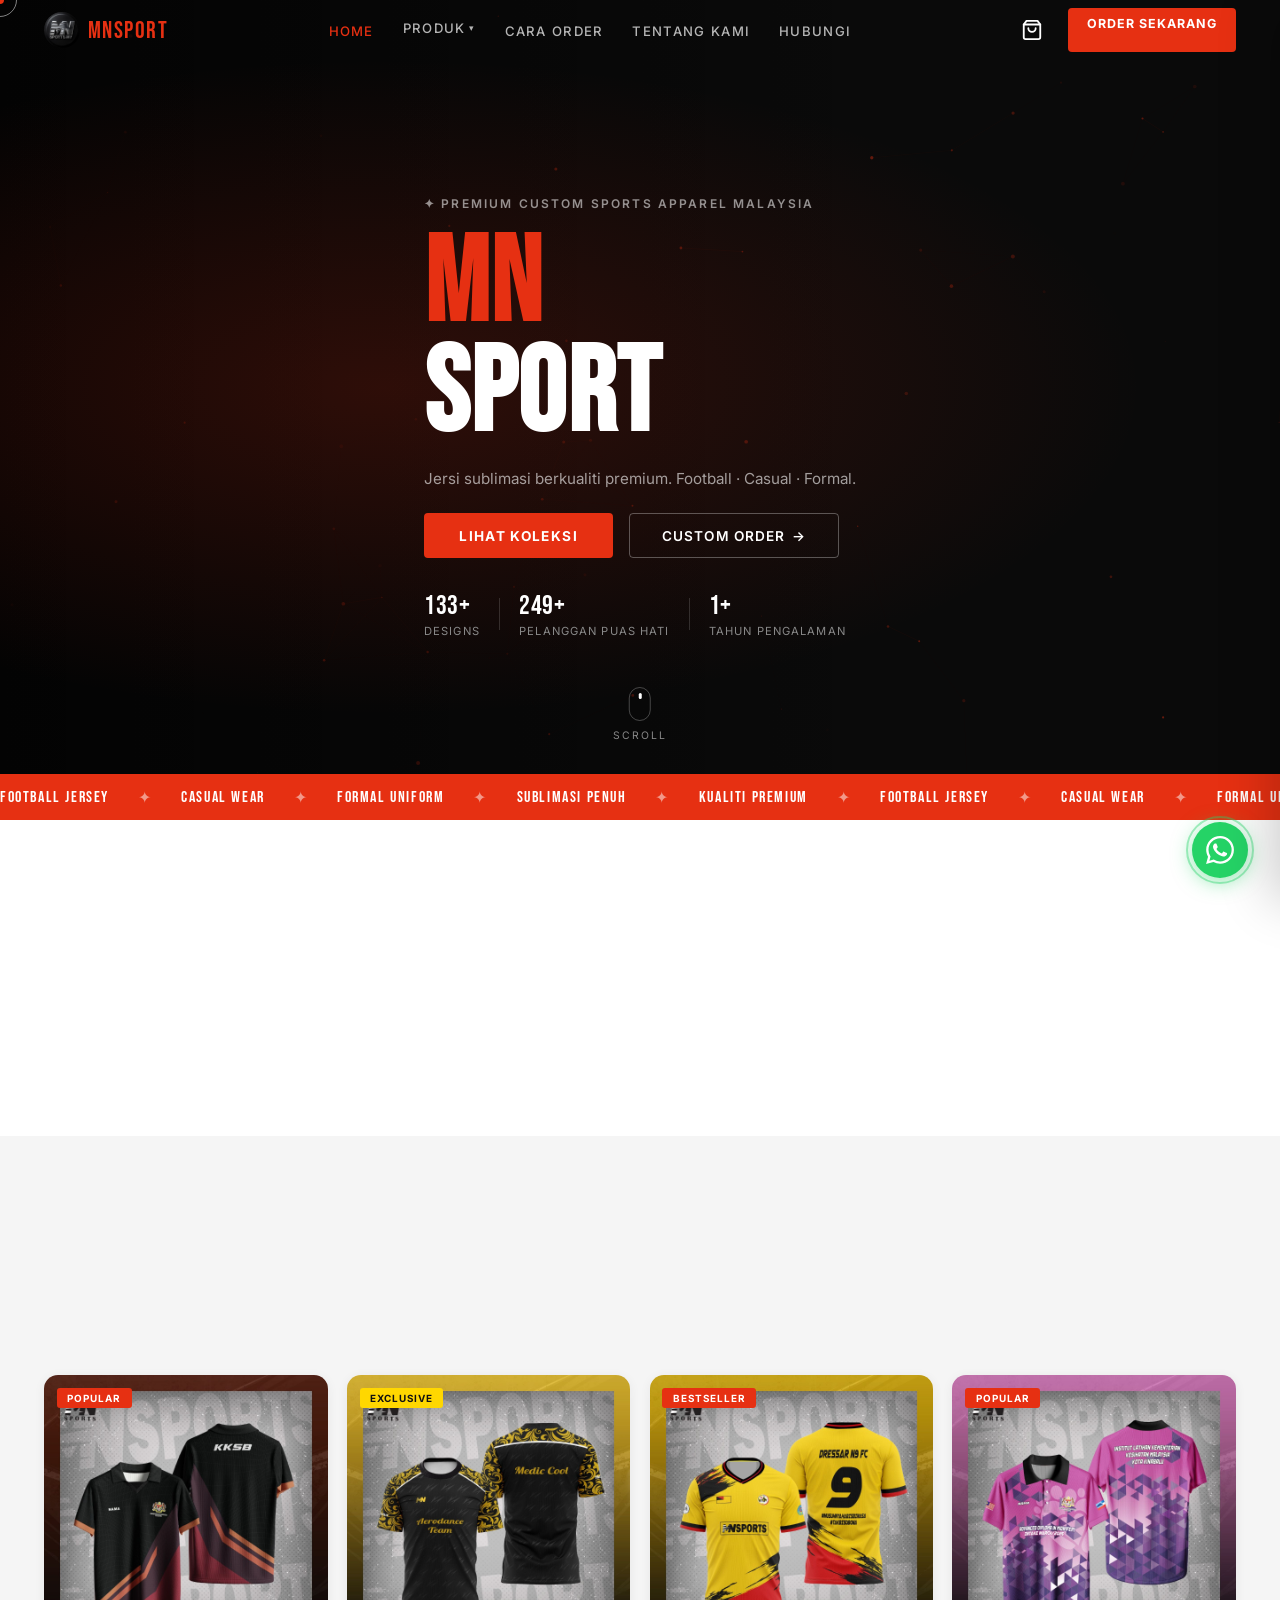
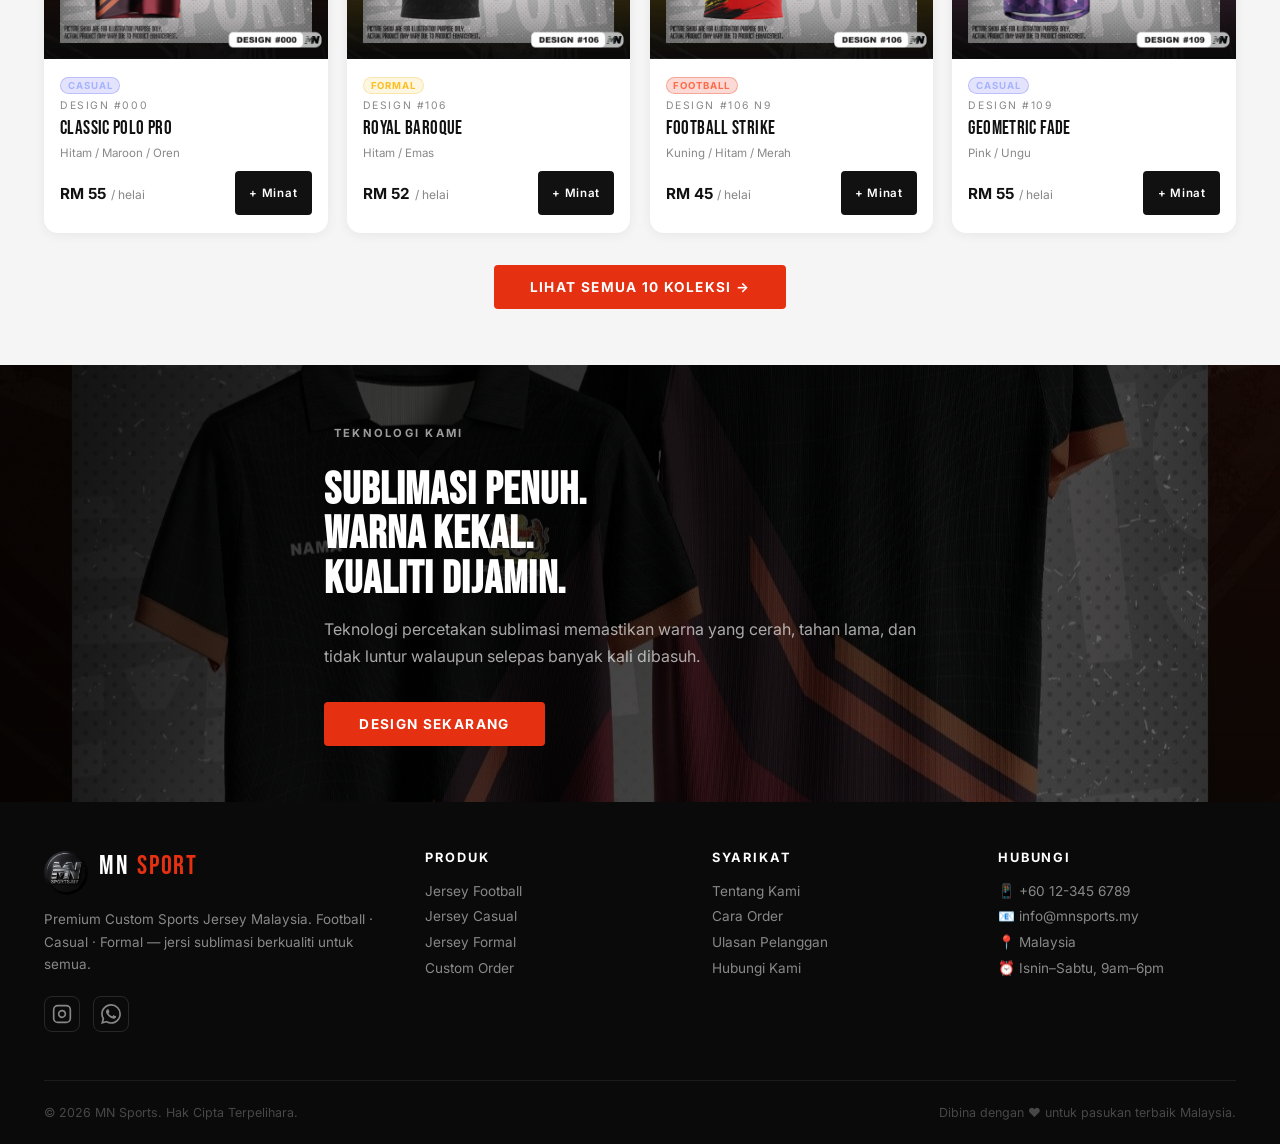
<file: index.html>
<!DOCTYPE html>
<html lang="ms">
<head>
<meta charset="UTF-8">
<meta name="viewport" content="width=device-width, initial-scale=1.0">
<meta name="description" content="MN Sports — Premium Custom Sports Jersey Malaysia. Jersi sublimasi berkualiti untuk Football, Casual & Formal.">
<title>MN Sports — Premium Custom Jersey Malaysia</title>
<link rel="preconnect" href="https://fonts.googleapis.com">
<link rel="preconnect" href="https://fonts.gstatic.com" crossorigin>
<link href="https://fonts.googleapis.com/css2?family=Bebas+Neue&family=Inter:wght@300;400;500;600;700;900&display=swap" rel="stylesheet">
<link rel="icon" href="logo/logo.jpg" type="image/jpeg">
<style>
/* ═══════════════════════════════════════════════════
   MN SPORTS — PREMIUM CUSTOM JERSEY WEBSITE
   Nike-inspired dark theme with full animations
═══════════════════════════════════════════════════ */

/* ── VARIABLES ── */
:root {
  --black:    #0a0a0a;
  --dark:     #111111;
  --dark2:    #191919;
  --dark3:    #242424;
  --gray:     #888;
  --gray-lt:  #bbb;
  --white:    #ffffff;
  --off:      #f5f5f5;
  --red:      #e63012;
  --red-dk:   #c02810;
  --red-glow: rgba(230,48,18,0.25);
  --wa:       #25d366;
  --gold:     #ffd700;

  --fh: 'Bebas Neue', cursive;
  --fb: 'Inter', sans-serif;

  --nav-h: 60px;
  --max:   1240px;
  --r:     14px;
  --ease:  cubic-bezier(0.16,1,0.3,1);
  --ease2: cubic-bezier(0.87,0,0.13,1);
}

/* ── RESET ── */
*, *::before, *::after { margin:0; padding:0; box-sizing:border-box; }
html { scroll-behavior:smooth; font-size:16px; }
body {
  font-family: var(--fb);
  background: var(--white);
  color: var(--dark);
  overflow-x: hidden;
  -webkit-font-smoothing: antialiased;
}
body.is-loading { overflow:hidden; }
body.menu-open  { overflow:hidden; }
img { max-width:100%; display:block; object-fit:cover; }
a   { text-decoration:none; color:inherit; }
ul  { list-style:none; }
button { cursor:pointer; border:none; background:none; font-family:var(--fb); }
input, select, textarea { font-family:var(--fb); }
*:focus-visible { outline:2px solid var(--red); outline-offset:3px; }
[hidden] { display:none!important; }

/* ── PRELOADER ── */
#preloader {
  position: fixed; inset:0; z-index:9999;
  background: var(--black);
  display: flex; align-items:center; justify-content:center;
  transition: opacity 0.6s var(--ease), visibility 0.6s;
}
#preloader.done { opacity:0; visibility:hidden; }
.pl-wrap { text-align:center; width:260px; }
.pl-logo-img { width:80px; height:80px; border-radius:50%; margin:0 auto 1rem; animation:plPulse 1.4s ease-in-out infinite; }
.pl-logo {
  font-family: var(--fh);
  font-size: 3rem;
  letter-spacing: 0.05em;
  color: var(--white);
  margin-bottom: 28px;
  animation: plPulse 1.4s ease-in-out infinite;
}
.pl-logo span { color:var(--red); }
@keyframes plPulse {
  0%,100% { opacity:1; }
  50%      { opacity:0.5; }
}
.pl-track {
  height:3px; background:var(--dark3); border-radius:999px;
  overflow:hidden; margin-bottom:12px;
}
.pl-fill {
  height:100%; background:var(--red); width:0%;
  border-radius:999px;
  transition: width 0.12s linear;
}
.pl-pct { font-size:.8rem; color:var(--gray); letter-spacing:.15em; }

/* ── CUSTOM CURSOR (desktop only) ── */
@media (hover:hover) {
  #cDot, #cRing {
    position: fixed; border-radius:50%; pointer-events:none;
    z-index: 9000; transition: opacity 0.3s;
  }
  #cDot {
    width:8px; height:8px; background:var(--red);
    top:0; left:0; transform:translate(-50%,-50%);
  }
  #cRing {
    width:34px; height:34px;
    border:1.5px solid rgba(255,255,255,0.5);
    top:0; left:0; transform:translate(-50%,-50%);
    transition: width .25s var(--ease), height .25s var(--ease), border-color .25s;
  }
  #cRing.hovered { width:50px; height:50px; border-color:var(--red); }
}

/* ── NAVBAR ── */
#navbar {
  position: fixed; top:0; left:0; right:0;
  z-index: 1000; height: var(--nav-h);
  transition: background .4s, box-shadow .4s;
}
#navbar.scrolled {
  background: rgba(10,10,10,0.92);
  backdrop-filter: blur(12px);
  box-shadow: 0 1px 0 rgba(255,255,255,0.05);
}
.nav-inner {
  max-width: var(--max); margin:0 auto;
  padding:0 1.5rem; height:100%;
  display:flex; align-items:center; gap:2rem;
}
.nav-logo {
  font-family: var(--fh); font-size:1.6rem;
  letter-spacing:.06em; color:var(--white);
  flex-shrink:0; white-space:nowrap;
}
.nav-logo { display:flex; align-items:center; gap:.5rem; }
.nav-logo span { color:var(--red); }
.logo-img { width:36px; height:36px; border-radius:50%; object-fit:cover; flex-shrink:0; }
.logo-txt { font-family:var(--fh); font-size:1.5rem; letter-spacing:.06em; color:var(--white); }
.logo-txt span { color:var(--red); }
.footer-logo-wrap { display:flex; align-items:center; gap:.7rem; margin-bottom:.8rem; }
.footer-logo-wrap .logo-img { width:44px; height:44px; }
.nav-links {
  display:flex; gap:1.8rem;
  margin:0 auto;
}
.nav-links a {
  font-size:.82rem; font-weight:500; letter-spacing:.1em;
  text-transform:uppercase; color:rgba(255,255,255,0.7);
  position:relative; transition:color .25s;
}
.nav-links a::after {
  content:''; position:absolute; bottom:-4px; left:0; width:0; height:2px;
  background:var(--red); border-radius:2px;
  transition: width .3s var(--ease);
}
.nav-links a:hover       { color:var(--white); }
.nav-links a:hover::after{ width:100%; }
.nav-end { display:flex; align-items:center; gap:1rem; }

/* Cart button */
.cart-btn {
  position:relative; color:var(--white);
  width:40px; height:40px; display:flex; align-items:center; justify-content:center;
  border-radius:50%; transition:background .25s;
}
.cart-btn:hover { background:rgba(255,255,255,0.08); }
.cart-count {
  position:absolute; top:-2px; right:-2px;
  background:var(--red); color:#fff;
  font-size:.6rem; font-weight:700;
  width:16px; height:16px; border-radius:50%;
  display:flex; align-items:center; justify-content:center;
  opacity:0; transform:scale(0);
  transition: opacity .2s, transform .2s;
}
.cart-count.show { opacity:1; transform:scale(1); }

.btn-nav {
  background:var(--red); color:#fff;
  padding:.5rem 1.2rem; border-radius:4px;
  font-size:.78rem; font-weight:700; letter-spacing:.08em; text-transform:uppercase;
  transition: background .25s, transform .2s;
  white-space:nowrap;
}
.btn-nav:hover { background:var(--red-dk); transform:translateY(-1px); }

/* Hamburger */
.burger { display:none; align-items:center; justify-content:center; width:44px; height:44px; padding:8px; }
.burger-svg { display:block; overflow:visible; }
.bl1,.bl2,.bl3 { transform-box:fill-box; transform-origin:center; transition:transform .35s ease,opacity .3s ease; }
body.menu-open .bl1 { transform:translateY(8.5px) rotate(45deg); }
body.menu-open .bl2 { opacity:0; }
body.menu-open .bl3 { transform:translateY(-8.5px) rotate(-45deg); }

/* ── MOBILE MENU ── */
.mob-menu {
  position:fixed; inset:0; z-index:999;
  background:var(--black);
  display:flex; align-items:center; justify-content:center;
  transform:translateX(100%);
  transition:transform .45s var(--ease);
}
.mob-menu.open { transform:translateX(0); }
.mob-menu ul { text-align:center; }
.mob-menu li { margin:.8rem 0; }
.mob-lnk {
  font-family:var(--fh); font-size:2.4rem;
  letter-spacing:.04em; color:var(--white);
  display:block; transition:color .2s;
}
.mob-lnk:hover { color:var(--red); }
.mob-cta {
  color:var(--red); margin-top:1rem;
  border:2px solid var(--red); padding:.3rem 1.5rem; border-radius:4px;
  transition: background .2s, color .2s !important;
}
.mob-cta:hover { background:var(--red); color:#fff !important; }

/* ── HERO ── */
.hero {
  position:relative; height:86vh; min-height:520px;
  background:var(--black); overflow:hidden;
  display:flex; align-items:center;
}
#heroCanvas {
  position:absolute; inset:0; width:100%; height:100%;
  opacity:.6;
}
.hero::after {
  content:'';
  position:absolute; inset:0;
  background: radial-gradient(ellipse at 30% 50%, rgba(230,48,18,.18) 0%, transparent 60%),
              linear-gradient(to right, rgba(0,0,0,.7) 0%, transparent 70%);
}
.hero-content {
  position:relative; z-index:2;
  max-width: var(--max); margin:0 auto; padding:0 1.5rem;
  padding-top: var(--nav-h);
}
.hero-tag {
  font-size:.75rem; font-weight:600; letter-spacing:.18em;
  text-transform:uppercase; color:rgba(255,255,255,0.55);
  margin-bottom:1.2rem;
}
.hero-h1 { display:flex; flex-direction:column; overflow:hidden; }
.hl {
  font-family:var(--fh);
  font-size: clamp(3.8rem, 9.5vw, 7.5rem);
  line-height:.92; letter-spacing:.01em;
  color:var(--white); display:block;
}
.hl.accent { color:var(--red); }
.hero-sub {
  max-width:480px; margin-top:1rem;
  font-size:.95rem; line-height:1.6;
  color:rgba(255,255,255,0.6);
}
.hero-cta { display:flex; gap:1rem; margin-top:1.4rem; flex-wrap:wrap; }

/* Buttons */
.btn-primary {
  display:inline-flex; align-items:center; gap:.5rem;
  background:var(--red); color:#fff;
  padding:.85rem 2.2rem; border-radius:4px;
  font-size:.85rem; font-weight:700; letter-spacing:.1em; text-transform:uppercase;
  position:relative; overflow:hidden;
  transition: transform .2s, box-shadow .3s;
}
.btn-primary::before {
  content:''; position:absolute; top:0; left:-100%; width:100%; height:100%;
  background:linear-gradient(90deg, transparent, rgba(255,255,255,.15), transparent);
  transition:left .5s;
}
.btn-primary:hover { transform:translateY(-2px); box-shadow:0 8px 30px var(--red-glow); }
.btn-primary:hover::before { left:100%; }

.btn-ghost {
  display:inline-flex; align-items:center; gap:.4rem;
  border:1.5px solid rgba(255,255,255,.3); color:var(--white);
  padding:.85rem 2rem; border-radius:4px;
  font-size:.85rem; font-weight:600; letter-spacing:.08em; text-transform:uppercase;
  transition: border-color .25s, background .25s;
}
.btn-ghost:hover { border-color:var(--white); background:rgba(255,255,255,.07); }
.btn-ghost span { transition:transform .25s; }
.btn-ghost:hover span { transform:translateX(4px); }

/* Hero stats */
.hero-stats { display:flex; align-items:center; gap:1.2rem; margin-top:2rem; }
.hs-div { width:1px; height:32px; background:rgba(255,255,255,.15); }
.hs-n {
  font-family:var(--fh); font-size:1.7rem;
  color:var(--white); letter-spacing:.02em;
}
.hs-l { font-size:.7rem; letter-spacing:.1em; text-transform:uppercase; color:var(--gray); margin-top:2px; }

/* Scroll hint */
.hero-scroll {
  position:absolute; bottom:2rem; left:50%; transform:translateX(-50%);
  z-index:2; display:flex; flex-direction:column; align-items:center; gap:.5rem;
}
.hero-scroll span { font-size:.65rem; letter-spacing:.2em; text-transform:uppercase; color:var(--gray); }
.scroll-mouse {
  width:22px; height:34px; border:1.5px solid rgba(255,255,255,.25);
  border-radius:12px; display:flex; justify-content:center; padding-top:5px;
}
.scroll-wheel {
  width:3px; height:6px; background:var(--white); border-radius:2px;
  animation:scrollWheel 1.6s ease-in-out infinite;
}
@keyframes scrollWheel {
  0%   { transform:translateY(0); opacity:1; }
  80%  { transform:translateY(10px); opacity:0; }
  100% { transform:translateY(0); opacity:0; }
}

/* ── MARQUEE ── */
.marquee-band {
  background:var(--red); overflow:hidden;
  padding:.75rem 0; user-select:none;
}
.mq-track {
  display:inline-flex; gap:1.8rem; white-space:nowrap;
  animation: marquee 22s linear infinite;
  font-family:var(--fh); font-size:1rem; letter-spacing:.1em; color:#fff;
}
.mq-track .mx { opacity:.5; }
@keyframes marquee {
  from { transform:translateX(0); }
  to   { transform:translateX(-50%); }
}
.marquee-band:hover .mq-track { animation-play-state:paused; }

/* ── CONTAINERS & SECTIONS ── */
.container { max-width:var(--max); margin:0 auto; padding:0 1.5rem; }
.s-hd { text-align:center; margin-bottom:2rem; }
.s-tag {
  display:inline-block; font-size:.7rem; font-weight:700;
  letter-spacing:.2em; text-transform:uppercase;
  color:var(--red); margin-bottom:.8rem;
  border:1px solid transparent; border-radius:20px; padding:.2em .8em;
}
.s-tag.light { color:rgba(255,255,255,.6); }
.s-title {
  font-family:var(--fh); font-size:clamp(2rem, 4vw, 3.2rem);
  letter-spacing:.02em; color:var(--dark); line-height:1;
  margin-bottom:.6rem;
}
.s-sub { font-size:.9rem; color:var(--gray); max-width:500px; margin:0 auto; line-height:1.65; }

/* ── PRODUCTS SECTION ── */
.s-products { padding:4rem 0 3.5rem; background:var(--off); }

.filter-row {
  display:flex; gap:.7rem; margin-bottom:2rem; flex-wrap:wrap;
}
.f-btn {
  padding:.55rem 1.4rem; border-radius:999px;
  font-size:.78rem; font-weight:600; letter-spacing:.08em; text-transform:uppercase;
  border:1.5px solid #ddd; color:var(--gray);
  transition:all .25s;
}
.f-btn:hover  { border-color:var(--dark); color:var(--dark); }
.f-btn.active { background:var(--dark); color:#fff; border-color:var(--dark); }

.products-grid {
  display:grid;
  grid-template-columns:repeat(auto-fill, minmax(260px, 1fr));
  gap:1.2rem;
}

/* PRODUCT CARD */
.p-card {
  background:#fff; border-radius:var(--r); overflow:hidden;
  box-shadow:0 2px 12px rgba(0,0,0,.06);
  transition: transform .35s var(--ease), box-shadow .35s var(--ease), opacity .3s;
  cursor:pointer; position:relative;
}
.p-card:hover {
  transform:translateY(-8px);
  box-shadow:0 20px 50px rgba(0,0,0,.12);
}
.p-card.hidden { display:none; }
.p-img-wrap {
  position:relative; aspect-ratio:1; overflow:hidden;
  background:var(--dark2);
}
.p-img-wrap img {
  width:100%; height:100%; object-fit:cover;
  transition:transform .5s var(--ease);
}
.p-card:hover .p-img-wrap img { transform:scale(1.07); }
.p-badge {
  position:absolute; top:.8rem; left:.8rem;
  background:var(--red); color:#fff;
  font-size:.62rem; font-weight:700; letter-spacing:.1em; text-transform:uppercase;
  padding:.25rem .65rem; border-radius:3px;
}
.p-badge.gold   { background:var(--gold); color:var(--dark); }
.p-badge.dark   { background:var(--dark); }
.p-quick {
  position:absolute; bottom:0; left:0; right:0;
  background:rgba(10,10,10,.85); backdrop-filter:blur(6px);
  color:#fff; text-align:center; font-size:.78rem; font-weight:600;
  letter-spacing:.1em; text-transform:uppercase;
  padding:.7rem; transform:translateY(100%);
  transition:transform .3s var(--ease);
}
.p-card:hover .p-quick { transform:translateY(0); }
.p-info { padding:.9rem 1rem 1.1rem; }
.p-design { font-size:.65rem; letter-spacing:.15em; text-transform:uppercase; color:var(--gray); margin-bottom:.3rem; }
.p-name   { font-family:var(--fh); font-size:1.2rem; letter-spacing:.02em; margin-bottom:.4rem; }
.p-colors { font-size:.72rem; color:var(--gray); margin-bottom:.7rem; }
.p-foot   { display:flex; align-items:center; justify-content:space-between; }
.p-price  { font-size:.95rem; font-weight:700; }
.p-price span { font-size:.75rem; font-weight:400; color:var(--gray); margin-left:.3rem; }
.p-add {
  background:var(--dark); color:#fff;
  padding:.4rem .9rem; border-radius:4px;
  font-size:.72rem; font-weight:600; letter-spacing:.06em;
  transition:background .25s, transform .2s;
}
.p-add:hover { background:var(--red); transform:scale(1.04); }

/* ── BANNER SECTION ── */
.s-banner {
  position:relative; overflow:hidden;
  min-height:320px; display:flex; align-items:center;
  background: var(--dark) url('baju/000.jpg') center/cover no-repeat;
}
.s-banner::before {
  content:''; position:absolute; inset:0;
  background:linear-gradient(135deg, rgba(0,0,0,.85) 0%, rgba(0,0,0,.55) 100%);
}
.banner-inner {
  position:relative; z-index:1;
  max-width:var(--max); margin:0 auto; padding:3.5rem 1.5rem;
  max-width:680px;
}
.banner-inner h2 {
  font-family:var(--fh); font-size:clamp(1.7rem, 4vw, 2.8rem);
  color:#fff; line-height:1; letter-spacing:.02em; margin:.8rem 0;
}
.banner-inner p { color:rgba(255,255,255,.65); margin-bottom:2rem; line-height:1.7; }

/* ── PROCESS ── */
.s-process { padding:4rem 0; background:var(--dark); }
.s-process .s-title { color:var(--white); }
.s-process .s-sub   { color:var(--gray); }
.s-process .s-tag   { color:rgba(255,255,255,.4); }
.steps-grid {
  display:grid; grid-template-columns:repeat(4,1fr); gap:1rem;
}
.step {
  background:var(--dark2); border-radius:var(--r); padding:1.5rem 1.3rem;
  position:relative; overflow:hidden;
  border:1px solid rgba(255,255,255,.05);
  transition:background .3s, border-color .3s, transform .35s var(--ease);
}
.step:hover { background:var(--dark3); border-color:var(--red); transform:translateY(-6px); }
.step-num {
  font-family:var(--fh); font-size:3.2rem; line-height:1;
  color:rgba(255,255,255,.05); position:absolute; top:.5rem; right:.8rem;
}
.step-icon {
  width:40px; height:40px; color:var(--red); margin-bottom:.9rem;
}
.step-icon svg { width:100%; height:100%; }
.step h3 { font-size:1.05rem; font-weight:700; color:#fff; margin-bottom:.4rem; }
.step p  { font-size:.85rem; color:var(--gray); line-height:1.65; }

/* ── CUSTOM ORDER ── */
.s-order { padding:4rem 0; background:var(--white); }
.order-grid { display:grid; grid-template-columns:1fr 1.4fr; gap:3.5rem; align-items:start; }
.order-info h2 {
  font-family:var(--fh); font-size:clamp(2.1rem, 3.5vw, 3rem);
  letter-spacing:.02em; margin:.5rem 0 .8rem; line-height:1.05;
}
.order-info p { color:var(--gray); line-height:1.7; margin-bottom:1.5rem; }
.btn-wa {
  display:inline-flex; align-items:center; gap:.6rem;
  background:var(--wa); color:#fff;
  padding:.8rem 1.6rem; border-radius:4px;
  font-size:.85rem; font-weight:700; letter-spacing:.06em; text-transform:uppercase;
  transition:filter .25s, transform .2s;
}
.btn-wa:hover { filter:brightness(1.1); transform:translateY(-2px); }
.order-perks {
  margin-top:2rem; display:flex; flex-direction:column; gap:.6rem;
}
.order-perks li {
  font-size:.88rem; color:var(--dark);
  display:flex; align-items:center; gap:.5rem;
}

/* Order form */
.order-form-wrap {
  background:var(--off); border-radius:var(--r);
  padding:1.8rem; border:1px solid #e8e8e8;
}
.order-form { display:flex; flex-direction:column; gap:1.2rem; }
.f-row { display:grid; grid-template-columns:1fr 1fr; gap:1rem; }
.f-grp { display:flex; flex-direction:column; gap:.4rem; }
.f-grp label { font-size:.75rem; font-weight:600; letter-spacing:.06em; text-transform:uppercase; color:var(--dark3); }
.lbl-note { font-size:.68rem; color:var(--gray); font-weight:400; text-transform:none; letter-spacing:0; }
.f-grp input, .f-grp select, .f-grp textarea {
  width:100%; padding:.7rem .9rem; border-radius:6px;
  border:1.5px solid #ddd; background:#fff;
  font-size:.88rem; color:var(--dark);
  transition:border-color .25s, box-shadow .25s;
}
.f-grp input:focus, .f-grp select:focus, .f-grp textarea:focus {
  border-color:var(--red); outline:none;
  box-shadow:0 0 0 3px rgba(230,48,18,.1);
}
.f-grp textarea { resize:vertical; min-height:80px; }

/* Qty grid */
.qty-grid { display:grid; grid-template-columns:repeat(7,1fr); gap:.5rem; }
.qty-sz { display:flex; flex-direction:column; align-items:center; gap:.3rem; }
.qty-sz span { font-size:.65rem; font-weight:700; color:var(--gray); text-transform:uppercase; }
.qin {
  width:100%; text-align:center;
  padding:.4rem .2rem; font-size:.82rem; font-weight:600;
  border:1.5px solid #ddd; border-radius:5px;
  background:#fff; transition:border-color .2s;
}
.qin:focus { border-color:var(--red); outline:none; }
.qty-total { font-size:.78rem; color:var(--gray); margin-top:.4rem; }
.qty-total strong { color:var(--red); }

.radio-row { display:flex; gap:1.5rem; }
.rl { display:flex; align-items:center; gap:.4rem; font-size:.88rem; cursor:pointer; }
.rl input { accent-color:var(--red); }

.btn-submit {
  width:100%; padding:1rem; border-radius:6px;
  background:var(--wa); color:#fff;
  font-size:.9rem; font-weight:700; letter-spacing:.06em; text-transform:uppercase;
  display:flex; align-items:center; justify-content:center; gap:.6rem;
  transition: filter .25s, transform .2s, box-shadow .3s;
}
.btn-submit:hover {
  filter:brightness(1.1); transform:translateY(-2px);
  box-shadow:0 8px 24px rgba(37,211,102,.3);
}

/* ── ABOUT ── */
.s-about { padding:4rem 0; background:var(--black); }
.s-about .s-tag { color:rgba(255,255,255,.4); }
.about-grid { display:grid; grid-template-columns:1fr 1.1fr; gap:3.5rem; align-items:center; }
.about-imgs { display:grid; grid-template-columns:1fr .55fr; gap:1rem; align-items:end; }
.ai-main, .ai-sub { border-radius:var(--r); overflow:hidden; position:relative; }
.ai-main img { aspect-ratio:.8; }
.ai-sub img  { aspect-ratio:1; }
.ai-badge {
  position:absolute; bottom:0; right:0;
  background:var(--red); color:#fff;
  font-family:var(--fh); font-size:1.1rem; letter-spacing:.06em;
  padding:.5rem .8rem; border-radius:var(--r) 0 0 0;
}
.about-text h2 {
  font-family:var(--fh); font-size:clamp(1.9rem, 3.5vw, 2.7rem);
  color:#fff; line-height:1.05; letter-spacing:.02em;
  margin:.5rem 0 .9rem;
}
.about-text p { color:var(--gray); line-height:1.75; margin-bottom:1rem; }
.about-feats { margin-top:1.8rem; display:flex; flex-direction:column; gap:1rem; }
.af {
  display:flex; align-items:flex-start; gap:1rem;
  background:var(--dark2); padding:1rem 1.1rem; border-radius:10px;
  border:1px solid rgba(255,255,255,.05);
  transition:border-color .25s;
}
.af:hover { border-color:var(--red); }
.af-ico { font-size:1.4rem; flex-shrink:0; }
.af strong { display:block; font-weight:700; color:#fff; margin-bottom:.15rem; font-size:.9rem; }
.af span   { font-size:.8rem; color:var(--gray); }

/* ── TESTIMONIALS ── */
.s-testi { padding:4rem 0; background:var(--dark); }
.s-testi .s-title { color:var(--white); }
.s-testi .s-tag   { color:rgba(255,255,255,.4); }
.testi-wrap { position:relative; overflow:hidden; margin-top:1rem; }
.testi-track {
  display:flex; transition:transform .5s var(--ease);
}
.t-card {
  min-width:100%; padding:1rem 4rem;
  display:flex; flex-direction:column; align-items:center; text-align:center;
}
.t-stars { color:var(--gold); font-size:1.2rem; margin-bottom:1.2rem; letter-spacing:.1em; }
.t-text {
  font-size:1.15rem; line-height:1.7; color:rgba(255,255,255,.85);
  max-width:620px; margin-bottom:1.8rem; font-style:italic;
}
.t-author { font-weight:700; color:#fff; margin-bottom:.2rem; }
.t-role   { font-size:.78rem; color:var(--gray); letter-spacing:.08em; text-transform:uppercase; }
.testi-nav { display:flex; align-items:center; justify-content:center; gap:1rem; margin-top:2.5rem; }
.tn-btn {
  width:40px; height:40px; border-radius:50%;
  border:1.5px solid rgba(255,255,255,.2); color:#fff;
  font-size:1rem; display:flex; align-items:center; justify-content:center;
  transition:border-color .25s, background .25s;
}
.tn-btn:hover { border-color:var(--red); background:var(--red); }
.testi-dots { display:flex; gap:.5rem; }
.t-dot {
  width:7px; height:7px; border-radius:50%; background:rgba(255,255,255,.2);
  transition:background .3s, transform .3s;
}
.t-dot.active { background:var(--red); transform:scale(1.3); }

/* ── CONTACT ── */
.s-contact { padding:4rem 0; background:var(--off); }
.contact-cards { display:grid; grid-template-columns:repeat(3,1fr); gap:1.5rem; margin-top:1rem; }
.cc {
  background:#fff; border-radius:var(--r); padding:2rem 1.5rem;
  text-align:center; border:1.5px solid transparent;
  box-shadow:0 2px 12px rgba(0,0,0,.06);
  transition:border-color .3s, transform .3s var(--ease);
}
.cc:hover { transform:translateY(-6px); }
.cc-ico {
  width:52px; height:52px; border-radius:14px;
  display:flex; align-items:center; justify-content:center;
  margin:0 auto 1.2rem; font-size:1.2rem;
}
.cc-ico.wa { background:#d4f5e4; color:var(--wa); }
.cc-ico.em { background:#e3e8ff; color:#4f46e5; }
.cc-ico.ig { background:#ffe4f0; color:#e11d74; }
.cc:hover .cc-ico.wa { background:var(--wa); color:#fff; }
.cc:hover .cc-ico.em { background:#4f46e5; color:#fff; }
.cc:hover .cc-ico.ig { background:#e11d74; color:#fff; }
.cc:hover { border-color:var(--dark3); }
.cc h3 { font-size:1.1rem; font-weight:700; margin-bottom:.4rem; }
.cc p  { font-size:.85rem; color:var(--gray); line-height:1.6; margin-bottom:1rem; }
.cc-lnk { font-size:.88rem; font-weight:600; color:var(--red); }
.cc-lnk:hover { text-decoration:underline; }

/* ── FOOTER ── */
.footer { background:var(--black); padding:3rem 0 1.5rem; }
.footer-grid { display:grid; grid-template-columns:1.4fr 1fr 1fr 1fr; gap:3rem; padding-bottom:3rem; border-bottom:1px solid rgba(255,255,255,.07); }
.fg-logo { font-size:1.7rem; color:var(--white); margin-bottom:.8rem; }
.fg-brand p { font-size:.84rem; color:var(--gray); line-height:1.7; margin-bottom:1.2rem; }
.socials { display:flex; gap:.8rem; }
.socials a {
  width:36px; height:36px; border-radius:8px;
  border:1px solid rgba(255,255,255,.12);
  display:flex; align-items:center; justify-content:center; color:var(--gray);
  transition:border-color .25s, color .25s, background .25s;
}
.socials a:hover { border-color:var(--red); color:#fff; background:var(--red); }
.fg-col h4 { font-size:.8rem; font-weight:700; letter-spacing:.15em; text-transform:uppercase; color:#fff; margin-bottom:1.1rem; }
.fg-col ul { display:flex; flex-direction:column; gap:.6rem; }
.fg-col li, .fg-col a { font-size:.85rem; color:var(--gray); transition:color .2s; }
.fg-col a:hover { color:var(--white); }
.footer-btm {
  display:flex; justify-content:space-between; align-items:center;
  padding-top:1.5rem; flex-wrap:wrap; gap:.5rem;
}
.footer-btm p { font-size:.78rem; color:rgba(255,255,255,.25); }

/* ── CART SIDEBAR ── */
.cart-overlay {
  position:fixed; inset:0; z-index:1100;
  background:rgba(0,0,0,.6); backdrop-filter:blur(4px);
  opacity:0; pointer-events:none;
  transition:opacity .35s;
}
.cart-overlay.open { opacity:1; pointer-events:all; }
.cart-sidebar {
  position:fixed; top:0; right:0; bottom:0; z-index:1101;
  width:min(420px,95vw); background:#fff;
  display:flex; flex-direction:column;
  transform:translateX(100%);
  transition:transform .4s var(--ease);
  box-shadow:-10px 0 50px rgba(0,0,0,.2);
}
.cart-sidebar.open { transform:translateX(0); }
.cs-hd {
  display:flex; align-items:center; justify-content:space-between;
  padding:1.2rem 1.5rem; border-bottom:1px solid #eee;
}
.cs-hd h3 { font-size:1rem; font-weight:700; letter-spacing:.05em; }
.cs-close {
  width:32px; height:32px; border-radius:50%;
  display:flex; align-items:center; justify-content:center;
  background:#f0f0f0; font-size:.9rem;
  transition:background .2s;
}
.cs-close:hover { background:var(--red); color:#fff; }
.cs-body { flex:1; overflow-y:auto; padding:1rem 1.5rem; -webkit-overflow-scrolling:touch; }
.cs-empty {
  display:flex; flex-direction:column; align-items:center; justify-content:center;
  height:100%; gap:.8rem; color:var(--gray); text-align:center;
  padding:3rem 1rem;
}
.cs-empty svg { opacity:.3; }
.cs-empty p { font-weight:600; font-size:.9rem; }
.cs-empty small { font-size:.78rem; }

/* Cart item */
.ci {
  display:flex; gap:1rem; padding:1rem 0;
  border-bottom:1px solid #f0f0f0; align-items:center;
}
.ci-img { width:70px; height:70px; border-radius:8px; overflow:hidden; flex-shrink:0; }
.ci-img img { width:100%; height:100%; object-fit:cover; }
.ci-info { flex:1; }
.ci-name { font-size:.88rem; font-weight:700; margin-bottom:.2rem; }
.ci-design { font-size:.72rem; color:var(--gray); }
.ci-price { font-size:.85rem; font-weight:700; color:var(--red); margin-top:.3rem; }
.ci-rm {
  padding:.3rem .6rem; border-radius:4px;
  font-size:.7rem; color:var(--gray);
  background:#f5f5f5; transition:background .2s, color .2s;
}
.ci-rm:hover { background:var(--red); color:#fff; }
.cs-ft { padding:1.2rem 1.5rem; border-top:1px solid #eee; }
.cs-sum {
  display:flex; justify-content:space-between; align-items:center;
  margin-bottom:.5rem; font-size:.9rem;
}
.cs-sum strong { font-size:1.1rem; }
.cs-note { font-size:.72rem; color:var(--gray); margin-bottom:1rem; line-height:1.5; }
.btn-checkout {
  width:100%; padding:.95rem; border-radius:6px;
  background:var(--wa); color:#fff;
  font-size:.88rem; font-weight:700; letter-spacing:.06em; text-transform:uppercase;
  display:flex; align-items:center; justify-content:center; gap:.6rem;
  transition:filter .25s, transform .2s;
}
.btn-checkout:hover { filter:brightness(1.1); transform:translateY(-1px); }

/* ── PRODUCT MODAL ── */
.modal-ov {
  position:fixed; inset:0; z-index:1200;
  background:rgba(0,0,0,.7); backdrop-filter:blur(6px);
  opacity:0; pointer-events:none;
  transition:opacity .35s;
}
.modal-ov.open { opacity:1; pointer-events:all; }
.prod-modal {
  position:fixed; inset:1rem; z-index:1201;
  background:#fff; border-radius:var(--r);
  overflow-y:auto; padding:2rem;
  opacity:0; pointer-events:none;
  transition:transform .4s var(--ease), opacity .35s;
  max-width:860px; margin:auto;
  top:50%; bottom:auto;
  transform:translateY(-50%) scale(.92);
  -webkit-overflow-scrolling: touch;
}
.prod-modal.open {
  opacity:1; pointer-events:all;
  transform:translateY(-50%) scale(1);
}
.pm-close {
  position:absolute; top:1rem; right:1rem;
  width:34px; height:34px; border-radius:50%; background:#f0f0f0;
  display:flex; align-items:center; justify-content:center;
  font-size:.9rem; z-index:2;
  transition:background .2s, color .2s;
}
.pm-close:hover { background:var(--red); color:#fff; }
.pm-inner { display:grid; grid-template-columns:1fr 1fr; gap:2rem; }
.pm-img { border-radius:10px; overflow:hidden; }
.pm-img img { width:100%; aspect-ratio:1; object-fit:cover; }
.pm-info { padding:.5rem 0; }
.pm-tag  { font-size:.7rem; letter-spacing:.15em; text-transform:uppercase; color:var(--gray); margin-bottom:.4rem; }
.pm-name { font-family:var(--fh); font-size:2rem; margin-bottom:.5rem; }
.pm-price-row { display:flex; align-items:baseline; gap:.5rem; margin-bottom:1rem; }
.pm-price { font-size:1.4rem; font-weight:700; color:var(--red); }
.pm-min   { font-size:.8rem; color:var(--gray); }
.pm-desc  { font-size:.88rem; color:var(--gray); line-height:1.7; margin-bottom:1.5rem; }
.pm-colors{ font-size:.82rem; margin-bottom:1.5rem; }
.pm-colors strong { display:block; margin-bottom:.3rem; font-size:.75rem; letter-spacing:.08em; text-transform:uppercase; }
.pm-ctas { display:flex; gap:.8rem; flex-wrap:wrap; }
.pm-ctas .btn-primary { flex:1; justify-content:center; }
.pm-ctas .btn-wa-sm {
  display:flex; align-items:center; gap:.5rem; justify-content:center;
  padding:.8rem 1.2rem; border-radius:4px;
  border:1.5px solid var(--wa); color:var(--wa);
  font-size:.8rem; font-weight:700; letter-spacing:.06em; text-transform:uppercase;
  transition:background .25s, color .25s;
}
.pm-ctas .btn-wa-sm:hover { background:var(--wa); color:#fff; }

/* ── TOAST ── */
.toast {
  position:fixed; bottom:2rem; left:50%; transform:translateX(-50%) translateY(20px);
  background:var(--dark); color:#fff;
  padding:.75rem 1.5rem; border-radius:8px;
  font-size:.85rem; font-weight:600;
  opacity:0; pointer-events:none;
  transition:opacity .3s, transform .3s;
  white-space:nowrap; z-index:2000;
  box-shadow:0 8px 30px rgba(0,0,0,.3);
}
.toast.show { opacity:1; transform:translateX(-50%) translateY(0); }

/* ── FLOATING WHATSAPP ── */
.float-wa {
  position:fixed; bottom:2rem; right:2rem; z-index:900;
  width:56px; height:56px; border-radius:50%;
  background:var(--wa); color:#fff;
  display:flex; align-items:center; justify-content:center;
  box-shadow:0 4px 20px rgba(37,211,102,.5);
  transition:transform .3s var(--ease), box-shadow .3s;
}
.float-wa:hover { transform:scale(1.12); box-shadow:0 8px 30px rgba(37,211,102,.6); }
.float-wa-ring {
  position:absolute; inset:-6px; border-radius:50%;
  border:2px solid var(--wa); opacity:.4;
  animation:waRing 2s ease-out infinite;
}
@keyframes waRing {
  0%   { transform:scale(1); opacity:.4; }
  100% { transform:scale(1.5); opacity:0; }
}

/* ── SCROLL TOP ── */
.scroll-top {
  position:fixed; bottom:2rem; left:2rem; z-index:900;
  width:44px; height:44px; border-radius:50%;
  background:var(--dark); color:#fff;
  font-size:1.1rem;
  box-shadow:0 4px 16px rgba(0,0,0,.2);
  opacity:0; pointer-events:none;
  transform:translateY(10px);
  transition:opacity .3s, transform .3s;
}
.scroll-top.show { opacity:1; pointer-events:all; transform:translateY(0); }
.scroll-top:hover { background:var(--red); }

/* ── SCROLL REVEAL ANIMATIONS ── */
.rv, .rv-left, .rv-right {
  opacity:0; transform:translateY(40px);
  transition:opacity .7s var(--ease), transform .7s var(--ease);
}
.rv-left  { transform:translateX(-50px); }
.rv-right { transform:translateX(50px); }
.rv.in, .rv-left.in, .rv-right.in {
  opacity:1; transform:translate(0);
}
.dl1 { transition-delay:.05s; }
.dl2 { transition-delay:.12s; }
.dl3 { transition-delay:.22s; }
.dl4 { transition-delay:.32s; }
.dl5 { transition-delay:.42s; }
.dl6 { transition-delay:.55s; }

/* ══════════════════════════════════════════════
   RESPONSIVE — Complete Mobile-Perfect Layout
══════════════════════════════════════════════ */

a, button, input, select, textarea { touch-action: manipulation; }
html, body { overflow-x: hidden; max-width: 100%; }

.f-btn, .btn-primary, .btn-ghost, .btn-nav,
.btn-wa, .btn-submit, .btn-checkout, .tn-btn,
.cart-btn, .p-add, .cs-close, .pm-close { min-height: 44px; }

.mob-lnk { min-height: 44px; display: flex !important; align-items: center; justify-content: center; }

@media (max-width: 1024px) {
  .steps-grid  { grid-template-columns: repeat(2, 1fr); }
  .order-grid  { grid-template-columns: 1fr; gap: 3rem; }
  .about-grid  { grid-template-columns: 1fr; gap: 3rem; }
  .footer-grid { grid-template-columns: 1fr 1fr; gap: 2.5rem; }
  .fg-brand    { grid-column: 1 / -1; }
  .s-products, .s-process, .s-order,
  .s-about, .s-testi, .s-contact { padding: 4rem 0; }
  .order-info h2 { font-size: 2.8rem; }
  .about-text h2 { font-size: 2.5rem; }
  .pm-inner { grid-template-columns: 1fr 1fr; }
}

@media (max-width: 768px) {
  :root { --nav-h: 56px; }
  .rv-left  { transform: translateY(30px); }
  .rv-right { transform: translateY(30px); }
  .nav-links, .btn-nav { display: none; }
  .burger   { display: flex; }
  .nav-inner { justify-content: space-between; gap: .5rem; }
  #navbar { background: rgba(10,10,10,0.95); backdrop-filter: blur(10px); }
  #navbar.scrolled { background: rgba(10,10,10,0.98); }
  .hero { min-height: 100svh; min-height: 100vh; align-items: flex-end; }
  .hero-content { padding: var(--nav-h) 1.2rem 5rem; width: 100%; }
  .hl { font-size: clamp(4rem, 21vw, 7rem); line-height: .9; }
  .hero-tag { font-size: .68rem; letter-spacing: .12em; margin-bottom: .8rem; }
  .hero-sub { font-size: .88rem; line-height: 1.6; margin-top: 1rem; max-width: 100%; }
  .hero-cta  { flex-direction: column; gap: .7rem; margin-top: 1.2rem; }
  .btn-primary, .btn-ghost { width: 100%; justify-content: center; }
  .hero-stats {
    display: grid; grid-template-columns: repeat(3, 1fr);
    gap: .5rem; margin-top: 1.4rem;
    background: rgba(255,255,255,.04);
    border-radius: 10px; padding: .8rem .5rem;
  }
  .hs { text-align: center; }
  .hs-div { display: none; }
  .hs-n   { font-size: 1.5rem; }
  .hs-l   { font-size: .58rem; letter-spacing: .06em; }
  .hero-scroll { display: none; }
  .container { padding: 0 1.1rem; }
  .s-products, .s-process, .s-order,
  .s-about, .s-testi, .s-contact { padding: 3rem 0; }
  .s-hd    { margin-bottom: 1.8rem; }
  .s-title { font-size: clamp(1.7rem, 6vw, 2.2rem); }
  .s-sub   { font-size: .85rem; }
  .products-grid { grid-template-columns: 1fr 1fr; gap: .8rem; }
  .p-quick       { display: none; }
  .p-info        { padding: .75rem .9rem .9rem; }
  .p-name        { font-size: 1.05rem; }
  .p-colors      { font-size: .68rem; margin-bottom: .6rem; }
  .p-foot        { gap: .4rem; }
  .p-price       { font-size: .9rem; }
  .p-add         { padding: .4rem .75rem; font-size: .68rem; }
  .filter-row {
    overflow-x: auto; flex-wrap: nowrap;
    gap: .5rem; padding-bottom: 3px;
    -ms-overflow-style: none; scrollbar-width: none;
    margin-bottom: 1.5rem;
  }
  .filter-row::-webkit-scrollbar { display: none; }
  .f-btn { flex-shrink: 0; padding: .5rem 1.1rem; font-size: .72rem; }
  .s-banner { min-height: 300px; background-position: 70% center; }
  .banner-inner { padding: 3rem 1.2rem; max-width: 100%; }
  .banner-inner h2 { font-size: clamp(1.6rem, 7vw, 2.4rem); }
  .banner-inner p  { font-size: .85rem; }
  .steps-grid { grid-template-columns: 1fr; gap: .7rem; }
  .step {
    padding: 1.2rem 1.1rem;
    display: grid;
    grid-template-columns: 40px 1fr;
    grid-template-rows: auto auto;
    column-gap: .9rem;
    align-items: start;
  }
  .step-num {
    position: static; font-size: 1.8rem; color: var(--red); opacity: 1;
    grid-row: 1 / 3; align-self: center; line-height: 1;
  }
  .step-icon { display: none; }
  .step h3   { font-size: .95rem; margin-bottom: .2rem; grid-column: 2; }
  .step p    { font-size: .82rem; line-height: 1.55; grid-column: 2; color: var(--gray); }
  .order-grid    { gap: 2rem; }
  .order-info h2 { font-size: 2.2rem; }
  .f-row         { grid-template-columns: 1fr; gap: .8rem; }
  .order-form    { gap: .9rem; }
  .order-form-wrap { padding: 1.3rem 1.1rem; }
  .qty-grid { grid-template-columns: repeat(4, 1fr); gap: .4rem; }
  .qty-sz span { font-size: .6rem; }
  .qin { padding: .55rem .2rem; font-size: .78rem; }
  .btn-submit { font-size: .82rem; padding: .9rem 1rem; }
  .about-grid  { grid-template-columns: 1fr; gap: 2rem; }
  .about-imgs  { display: block; }
  .ai-main     { border-radius: var(--r); overflow: hidden; }
  .ai-main img { aspect-ratio: 4/3; width: 100%; height: auto; }
  .ai-sub      { display: none; }
  .about-text h2 { font-size: 2rem; }
  .about-feats   { margin-top: 1.2rem; gap: .7rem; }
  .af { padding: .9rem 1rem; gap: .8rem; }
  .t-card  { padding: .5rem .3rem 1rem; }
  .t-text  { font-size: .9rem; }
  .t-stars { font-size: 1rem; margin-bottom: .8rem; }
  .contact-cards { grid-template-columns: 1fr; gap: .9rem; }
  .cc {
    display: grid; grid-template-columns: 52px 1fr; grid-template-rows: auto auto auto;
    column-gap: 1rem; text-align: left; padding: 1.2rem 1.1rem; align-items: center;
  }
  .cc-ico    { margin: 0; grid-row: 1 / 4; align-self: center; }
  .cc h3     { font-size: 1rem; margin-bottom: .1rem; }
  .cc p      { font-size: .78rem; margin-bottom: .2rem; }
  .cc-lnk    { font-size: .82rem; }
  .footer        { padding: 2.5rem 0 1.5rem; }
  .footer-grid   { grid-template-columns: 1fr 1fr; gap: 1.8rem; }
  .fg-brand      { grid-column: 1 / -1; }
  .footer-btm    { flex-direction: column; align-items: center; gap: .3rem; text-align: center; }
  .cart-sidebar { width: 100%; max-width: 100%; }
  .prod-modal {
    position: fixed; left: 0; right: 0; bottom: 0; top: auto;
    max-width: 100%; max-height: 88vh; border-radius: 20px 20px 0 0;
    transform: translateY(100%); opacity: 1;
    padding: 1.5rem 1.2rem 2rem; overflow-y: auto; -webkit-overflow-scrolling: touch;
  }
  .prod-modal::before {
    content: ''; display: block; width: 36px; height: 4px;
    background: #ddd; border-radius: 2px; margin: 0 auto 1.2rem;
  }
  .prod-modal.open { transform: translateY(0); opacity: 1; }
  .pm-inner  { grid-template-columns: 1fr; gap: 1rem; }
  .pm-img img { aspect-ratio: 4/3; }
  .pm-name   { font-size: 1.6rem; }
  .pm-close  { top: .7rem; right: .8rem; }
  .pm-ctas   { flex-direction: column; }
  .pm-ctas .btn-primary, .pm-ctas .btn-wa-sm { width: 100%; justify-content: center; }
  .float-wa   { bottom: 1.4rem; right: 1.4rem; width: 50px; height: 50px; }
  .scroll-top { bottom: 1.4rem; left: 1.4rem;  width: 42px; height: 42px; font-size: 1rem; }
  .toast {
    left: 1rem; right: 1rem; bottom: 5.5rem;
    transform: translateY(10px); white-space: normal; text-align: center;
  }
  .toast.show { transform: translateY(0); }
}

@media (max-width: 480px) {
  .hl { font-size: clamp(3.6rem, 19vw, 5.5rem); }
  .products-grid { grid-template-columns: 1fr; gap: .8rem; }
  .p-card { display: flex; flex-direction: row; align-items: stretch; height: 120px; }
  .p-img-wrap { width: 120px; flex-shrink: 0; aspect-ratio: unset; height: auto; border-radius: var(--r) 0 0 var(--r); }
  .p-img-wrap img { width: 100%; height: 100%; object-fit: cover; }
  .p-badge { font-size: .55rem; padding: .2rem .45rem; top: .5rem; left: .5rem; }
  .p-info  { flex: 1; padding: .75rem .9rem; display: flex; flex-direction: column; justify-content: center; overflow: hidden; }
  .p-name  { font-size: 1rem; white-space: nowrap; overflow: hidden; text-overflow: ellipsis; }
  .p-colors { display: none; }
  .p-foot  { margin-top: auto; }
  .p-price { font-size: .88rem; }
  .step-num { font-size: 1.6rem; }
  .qty-grid { grid-template-columns: repeat(4, 1fr); }
  .footer-grid { grid-template-columns: 1fr; gap: 1.4rem; }
  .fg-col h4   { margin-bottom: .7rem; }
  .pl-logo-img { width: 60px; height: 60px; }
  .pl-logo     { font-size: 1.8rem; margin-bottom: 20px; }
}

@media (max-width: 360px) {
  .hl   { font-size: 3.2rem; }
  .hero-stats { grid-template-columns: 1fr 1fr; gap: .5rem; }
  .hs:last-child { grid-column: 1 / -1; }
  .qty-grid { grid-template-columns: repeat(3, 1fr); }
  .p-img-wrap { width: 100px; }
}

@supports (padding: max(0px)) {
  .float-wa   { bottom: max(1.4rem, env(safe-area-inset-bottom)); }
  .scroll-top { bottom: max(1.4rem, env(safe-area-inset-bottom)); }
  .cs-ft      { padding-bottom: max(1.2rem, env(safe-area-inset-bottom)); }
  .prod-modal { padding-bottom: max(2rem, env(safe-area-inset-bottom)); }
}

/* ══════════════════════════════════════════════════
   MULTI-SECTION ADDITIONS
══════════════════════════════════════════════════ */
.nav-links a.active { color: var(--red) !important; }
.mob-lnk.active     { color: var(--red) !important; }

.has-drop { position: relative; }
.has-drop > a { display: flex; align-items: center; gap: .3em; }
.drop-arrow { font-size: .7em; transition: transform .25s; line-height: 1; }
.has-drop:hover .drop-arrow { transform: rotate(180deg); }

.nav-drop {
  position: absolute; top: 100%; left: 50%;
  transform: translateX(-50%) translateY(-8px);
  min-width: 200px; background: rgba(14,14,14,.97);
  border: 1px solid rgba(255,255,255,.1); border-radius: 12px;
  padding: .5rem; padding-top: calc(.5rem + 12px); margin-top: 0;
  opacity: 0; visibility: hidden;
  transition: opacity .22s var(--ease), transform .22s var(--ease), visibility .22s;
  backdrop-filter: blur(16px); z-index: 500; pointer-events: none;
}
.has-drop:hover .nav-drop {
  opacity: 1; visibility: visible; transform: translateX(-50%) translateY(0); pointer-events: auto;
}
.nav-drop::before {
  content: ''; position: absolute; top: 6px; left: 50%;
  width: 10px; height: 10px; background: rgba(14,14,14,.97);
  border-top: 1px solid rgba(255,255,255,.1); border-left: 1px solid rgba(255,255,255,.1);
  transform: translateX(-50%) rotate(45deg);
}
.nav-drop a {
  display: flex; align-items: center; gap: .6em;
  padding: .65rem 1rem; border-radius: 8px;
  font-size: .85rem; font-weight: 500; color: var(--gray-lt);
  transition: background .18s, color .18s;
}
.nav-drop a:hover { background: rgba(230,48,18,.12); color: var(--white); }
.nav-drop .drop-divider { height: 1px; background: rgba(255,255,255,.07); margin: .3rem .5rem; }

.mob-cat-hd {
  font-size: .62rem; font-weight: 700; letter-spacing: .18em; text-transform: uppercase;
  color: rgba(255,255,255,.3); padding: 1rem 0 .25rem; pointer-events: none;
}

.page-hd {
  padding: calc(var(--nav-h) + 48px) 0 44px;
  text-align: center; background: var(--black);
  position: relative; border-bottom: 1px solid rgba(255,255,255,.06);
}
.page-hd::before {
  content: ''; position: absolute; inset: 0;
  background: radial-gradient(ellipse 80% 60% at 50% 0%, rgba(230,48,18,.14) 0%, transparent 70%);
  pointer-events: none;
}
.page-hd .container { position: relative; z-index: 1; }
.page-hd .s-tag  { display: inline-block; margin-bottom: 1rem; }
.page-hd h1      { font-family:var(--fh); font-size:clamp(2.4rem,5vw,4rem); color:var(--white); line-height:1; margin:0 0 .6rem; }
.page-hd p       { color:var(--gray); font-size:.95rem; max-width:560px; margin:0 auto; }

.p-cat-tag {
  display: inline-block; font-size: .6rem; font-weight: 700; letter-spacing: .1em;
  text-transform: uppercase; padding: .2em .7em; border-radius: 20px;
  margin-bottom: .3rem; color: var(--white);
}
.p-card[data-cat="football"] .p-cat-tag { background: rgba(230,48,18,.18); color: #ff6b4a; border: 1px solid rgba(230,48,18,.3); }
.p-card[data-cat="casual"]   .p-cat-tag { background: rgba(99,102,241,.18); color: #a5b4fc; border: 1px solid rgba(99,102,241,.3); }
.p-card[data-cat="formal"]   .p-cat-tag { background: rgba(234,179,8,.12); color: #fbbf24; border: 1px solid rgba(234,179,8,.25); }

.s-featured .view-all-wrap { text-align: center; margin-top: 2rem; }
.filter-row { flex-wrap: wrap; }

.cat-football .page-hd::before {
  background: radial-gradient(ellipse 90% 70% at 50% 0%, rgba(34,197,94,.18) 0%, rgba(230,48,18,.08) 60%, transparent 100%);
}
.cat-football .s-tag { color: #4ade80; border-color: rgba(34,197,94,.3); background: rgba(34,197,94,.08); }
.cat-casual .page-hd::before {
  background: radial-gradient(ellipse 90% 70% at 50% 0%, rgba(99,102,241,.22) 0%, rgba(168,85,247,.08) 60%, transparent 100%);
}
.cat-casual .s-tag { color: #a5b4fc; border-color: rgba(99,102,241,.3); background: rgba(99,102,241,.08); }
.cat-formal .page-hd::before {
  background: radial-gradient(ellipse 90% 70% at 50% 0%, rgba(234,179,8,.2) 0%, rgba(180,120,0,.08) 60%, transparent 100%);
}
.cat-formal .s-tag { color: #fbbf24; border-color: rgba(234,179,8,.3); background: rgba(234,179,8,.08); }

.cat-highlights { padding: 2.5rem 0; background: var(--black); border-bottom: 1px solid rgba(255,255,255,.06); }
.cat-hl-grid { display: grid; grid-template-columns: repeat(3, 1fr); gap: 1.5rem; }
.cat-hl {
  display: flex; align-items: flex-start; gap: 1rem; padding: 1.5rem;
  background: rgba(255,255,255,.03); border: 1px solid rgba(255,255,255,.07);
  border-radius: 16px; transition: border-color .25s, background .25s;
}
.cat-hl:hover { background: rgba(255,255,255,.05); border-color: rgba(255,255,255,.14); }
.cat-hl-ico {
  font-size: 1.8rem; line-height: 1; flex-shrink: 0; width: 48px; height: 48px;
  display: flex; align-items: center; justify-content: center;
  border-radius: 12px; background: rgba(255,255,255,.05);
}
.cat-football .cat-hl-ico { background: rgba(34,197,94,.1); }
.cat-casual   .cat-hl-ico { background: rgba(99,102,241,.1); }
.cat-formal   .cat-hl-ico { background: rgba(234,179,8,.1); }
.cat-hl h4 { font-size: .95rem; font-weight: 700; color: var(--white); margin: 0 0 .3rem; }
.cat-hl p  { font-size: .82rem; color: var(--gray); margin: 0; line-height: 1.5; }

.view-all-wrap { text-align: center; }

@media (max-width: 768px) {
  .page-hd { padding: calc(var(--nav-h) + 48px) 0 40px; }
  .page-hd h1 { font-size: clamp(2.4rem, 8vw, 3.5rem); }
  .cat-hl-grid { grid-template-columns: 1fr; gap: 1rem; }
  .cat-highlights { padding: 2.5rem 0; }
}
@media (max-width: 480px) { .p-cat-tag { display: none; } }

.s-cats {
  padding: 3.5rem 0; background: rgba(255,255,255,.02);
  border-top: 1px solid rgba(255,255,255,.06); border-bottom: 1px solid rgba(255,255,255,.06);
}
.cats-grid { display: grid; grid-template-columns: repeat(3, 1fr); gap: 1.2rem; }
.cat-card {
  display: flex; flex-direction: column; align-items: center; text-align: center;
  padding: 1.8rem 1.3rem; border: 1px solid rgba(255,255,255,.08); border-radius: var(--r);
  background: rgba(255,255,255,.03); transition: border-color .3s, background .3s, transform .3s;
  text-decoration: none; color: var(--white);
}
.cat-card:hover { border-color: var(--red); background: rgba(230,48,18,.06); transform: translateY(-4px); }
.cat-icon { font-size: 2rem; margin-bottom: .7rem; }
.cat-card h3 { font-family: var(--fh); font-size: 1.4rem; margin: 0 0 .4rem; }
.cat-card p  { color: var(--gray); font-size: .875rem; line-height: 1.5; margin: 0 0 1rem; }
.cat-count { font-size: .7rem; font-weight: 700; letter-spacing: .1em; text-transform: uppercase; color: var(--red); border: 1px solid rgba(230,48,18,.3); padding: .25em .8em; border-radius: 20px; }

@media (max-width: 768px) {
  .cats-grid { grid-template-columns: 1fr; gap: 1rem; }
  .cat-card { flex-direction: row; text-align: left; padding: 1.2rem 1.5rem; gap: 1.2rem; }
  .cat-icon { font-size: 2rem; margin: 0; flex-shrink: 0; }
  .cat-card p { margin: 0; }
  .cat-count { margin-top: .4rem; }
}

.faq-grid { display: grid; grid-template-columns: repeat(2, 1fr); gap: 1.5rem; margin-top: 2rem; }
.faq-item { padding: 1.4rem; border: 1px solid rgba(255,255,255,.08); border-radius: var(--r); background: rgba(255,255,255,.03); }
.faq-item h4 { color: var(--white); margin: 0 0 .6rem; font-size: 1rem; font-weight: 600; }
.faq-item p  { color: var(--gray); font-size: .875rem; margin: 0; line-height: 1.6; }
@media (max-width: 768px) { .faq-grid { grid-template-columns: 1fr; } }
</style>
</head>
<body class="is-loading">

  <!-- PRELOADER -->
  <div id="preloader">
    <div class="pl-wrap">
      <img src="logo/logo.jpg" alt="MN Sports" class="pl-logo-img">
      <div class="pl-logo">MN<span>SPORTS</span></div>
      <div class="pl-track"><div class="pl-fill" id="plFill"></div></div>
      <div class="pl-pct" id="plPct">0%</div>
    </div>
  </div>

  <!-- CURSOR -->
  <div id="cDot"></div>
  <div id="cRing"></div>

  <!-- NAVBAR -->
  <nav id="navbar">
    <div class="nav-inner">
      <a href="#home" class="nav-logo" data-route="home">
        <img src="logo/logo.jpg" alt="MN Sports" class="logo-img">
        <span class="logo-txt">MN<span>sport</span></span>
      </a>
      <ul class="nav-links" id="navLinks">
        <li><a href="#home" data-route="home">Home</a></li>
        <li class="has-drop">
          <a href="#products" data-route-group="products,football,casual,formal">Produk <span class="drop-arrow">▾</span></a>
          <div class="nav-drop">
            <a href="#football">⚽ Football</a>
            <a href="#casual">👕 Casual</a>
            <a href="#formal">👔 Formal</a>
            <div class="drop-divider"></div>
            <a href="#products">Semua Koleksi</a>
          </div>
        </li>
        <li><a href="#order" data-route="order">Cara Order</a></li>
        <li><a href="#about" data-route="about">Tentang Kami</a></li>
        <li><a href="#contact" data-route="contact">Hubungi</a></li>
      </ul>
      <div class="nav-end">
        <button class="cart-btn" id="cartBtn" aria-label="Buka Troli">
          <svg width="22" height="22" viewBox="0 0 24 24" fill="none" stroke="currentColor" stroke-width="2" stroke-linecap="round" stroke-linejoin="round">
            <path d="M6 2L3 6v14a2 2 0 002 2h14a2 2 0 002-2V6l-3-4z"/>
            <line x1="3" y1="6" x2="21" y2="6"/>
            <path d="M16 10a4 4 0 01-8 0"/>
          </svg>
          <span class="cart-count" id="cartCount">0</span>
        </button>
        <a href="#order" class="btn-nav">Order Sekarang</a>
        <button class="burger" id="burger" aria-label="Menu">
          <svg class="burger-svg" width="28" height="20" viewBox="0 0 28 20" fill="none" xmlns="http://www.w3.org/2000/svg">
            <rect class="bl1" x="0" y="0"   width="28" height="3" rx="1.5" fill="white"/>
            <rect class="bl2" x="0" y="8.5" width="28" height="3" rx="1.5" fill="white"/>
            <rect class="bl3" x="0" y="17"  width="28" height="3" rx="1.5" fill="white"/>
          </svg>
        </button>
      </div>
    </div>
  </nav>

  <!-- MOBILE MENU -->
  <div class="mob-menu" id="mobMenu">
    <ul>
      <li><a href="#home" class="mob-lnk" data-route="home">Home</a></li>
      <li class="mob-cat-hd">Produk</li>
      <li><a href="#football" class="mob-lnk" data-route="football">⚽ Football</a></li>
      <li><a href="#casual" class="mob-lnk" data-route="casual">👕 Casual</a></li>
      <li><a href="#formal" class="mob-lnk" data-route="formal">👔 Formal</a></li>
      <li><a href="#products" class="mob-lnk" data-route="products">Semua Koleksi</a></li>
      <li><a href="#order" class="mob-lnk" data-route="order">Cara Order</a></li>
      <li><a href="#about" class="mob-lnk" data-route="about">Tentang Kami</a></li>
      <li><a href="#contact" class="mob-lnk" data-route="contact">Hubungi</a></li>
      <li><a href="#order" class="mob-lnk mob-cta">Order Sekarang</a></li>
    </ul>
  </div>

  <main>

    <!-- ══════════ HOME ══════════ -->
    <div id="page-home" class="route-page">

      <section id="home" class="hero">
        <canvas id="heroCanvas"></canvas>
        <div class="hero-content">
          <div class="hero-tag rv">✦ Premium Custom Sports Apparel Malaysia</div>
          <h1 class="hero-h1">
            <span class="hl accent rv dl1">MN</span>
            <span class="hl rv dl2">SPORT</span>
          </h1>
          <p class="hero-sub rv dl4">Jersi sublimasi berkualiti premium. Football · Casual · Formal.</p>
          <div class="hero-cta rv dl5">
            <a href="#products" class="btn-primary">Lihat Koleksi</a>
            <a href="#order" class="btn-ghost">Custom Order <span>→</span></a>
          </div>
          <div class="hero-stats rv dl6">
            <div class="hs"><div class="hs-n"><span class="ctr" data-t="500">0</span>+</div><div class="hs-l">Designs</div></div>
            <div class="hs-div"></div>
            <div class="hs"><div class="hs-n"><span class="ctr" data-t="1000">0</span>+</div><div class="hs-l">Pelanggan Puas Hati</div></div>
            <div class="hs-div"></div>
            <div class="hs"><div class="hs-n"><span class="ctr" data-t="5">0</span>+</div><div class="hs-l">Tahun Pengalaman</div></div>
          </div>
        </div>
        <div class="hero-scroll">
          <div class="scroll-mouse"><div class="scroll-wheel"></div></div>
          <span>Scroll</span>
        </div>
      </section>

      <div class="marquee-band" aria-hidden="true">
        <div class="mq-track">
          <span>FOOTBALL JERSEY</span><span class="mx">✦</span>
          <span>CASUAL WEAR</span><span class="mx">✦</span>
          <span>FORMAL UNIFORM</span><span class="mx">✦</span>
          <span>SUBLIMASI PENUH</span><span class="mx">✦</span>
          <span>KUALITI PREMIUM</span><span class="mx">✦</span>
          <span>FOOTBALL JERSEY</span><span class="mx">✦</span>
          <span>CASUAL WEAR</span><span class="mx">✦</span>
          <span>FORMAL UNIFORM</span><span class="mx">✦</span>
          <span>SUBLIMASI PENUH</span><span class="mx">✦</span>
          <span>KUALITI PREMIUM</span><span class="mx">✦</span>
        </div>
      </div>

      <section class="s-cats">
        <div class="container">
          <div class="cats-grid">
            <a href="#football" class="cat-card rv dl1">
              <div class="cat-icon">⚽</div><h3>Football</h3><p>Jersey sukan, bola sepak & netball</p>
              <span class="cat-count" id="catCountFootball">0 Design</span>
            </a>
            <a href="#casual" class="cat-card rv dl2">
              <div class="cat-icon">👕</div><h3>Casual</h3><p>Polo & jersey santai untuk semua majlis</p>
              <span class="cat-count" id="catCountCasual">0 Design</span>
            </a>
            <a href="#formal" class="cat-card rv dl3">
              <div class="cat-icon">👔</div><h3>Formal</h3><p>Uniform korporat & jabatan rasmi</p>
              <span class="cat-count" id="catCountFormal">0 Design</span>
            </a>
          </div>
        </div>
      </section>

      <section class="s-products s-featured">
        <div class="container">
          <div class="s-hd rv">
            <span class="s-tag">Pilihan Terbaik</span>
            <h2 class="s-title">KOLEKSI PILIHAN</h2>
            <p class="s-sub">Design-design paling popular dari koleksi kami. Minimum order <span data-cfg="min-order">10</span> helai sahaja.</p>
          </div>
          <div class="products-grid" id="featuredGrid"></div>
          <div class="view-all-wrap rv">
            <a href="#products" class="btn-primary" id="viewAllBtn">Lihat Semua Koleksi →</a>
          </div>
        </div>
      </section>

      <section class="s-banner">
        <div class="banner-inner rv">
          <span class="s-tag light">Teknologi Kami</span>
          <h2>SUBLIMASI PENUH.<br>WARNA KEKAL.<br>KUALITI DIJAMIN.</h2>
          <p>Teknologi percetakan sublimasi memastikan warna yang cerah, tahan lama, dan tidak luntur walaupun selepas banyak kali dibasuh.</p>
          <a href="#order" class="btn-primary">Design Sekarang</a>
        </div>
      </section>

    </div>

    <!-- ══════════ FOOTBALL ══════════ -->
    <div id="page-football" class="route-page cat-football" hidden>
      <div class="page-hd">
        <div class="container">
          <span class="s-tag">⚽ Koleksi Football</span>
          <h1>JERSEY BOLA<br>SEPAK PREMIUM</h1>
          <p>Rekaan sublimasi penuh untuk pasukan yang ingin tampil profesional di padang. Nama, nombor & logo boleh dicetak terus.</p>
        </div>
      </div>
      <div class="cat-highlights">
        <div class="container">
          <div class="cat-hl-grid">
            <div class="cat-hl rv dl1"><div class="cat-hl-ico">⚡</div><div><h4>Fabric Dri-Fit</h4><p>Kain ringan & menyerap peluh — sesuai untuk intensiti permainan tinggi di padang.</p></div></div>
            <div class="cat-hl rv dl2"><div class="cat-hl-ico">🎯</div><div><h4>Nama & Nombor Custom</h4><p>Cetak nama pemain, nombor baju, dan logo kelab terus pada kain via sublimasi penuh.</p></div></div>
            <div class="cat-hl rv dl3"><div class="cat-hl-ico">🏆</div><div><h4>Piawai Liga & Futsal</h4><p>Rekaan mengikut spesifikasi liga tempatan. Sesuai untuk pertandingan rasmi dan latihan.</p></div></div>
          </div>
        </div>
      </div>
      <section class="s-products">
        <div class="container">
          <div class="s-hd rv">
            <span class="s-tag">Design Terkini</span>
            <h2 class="s-title">KOLEKSI FOOTBALL</h2>
            <p class="s-sub">Design eksklusif sublimasi penuh — setiap satu boleh dikustomisasi sepenuhnya untuk pasukan anda.</p>
          </div>
          <div class="products-grid" id="footballGrid"></div>
          <div class="view-all-wrap rv" style="margin-top:3rem"><a href="#products" class="btn-ghost">Lihat Semua Koleksi →</a></div>
        </div>
      </section>
      <section class="s-banner">
        <div class="banner-inner rv">
          <span class="s-tag light">Custom Jersey</span>
          <h2>DESIGN JERSEY<br>PASUKAN ANDA.</h2>
          <p>Tambah nama, nombor, dan logo pasukan. Siap dalam 7–14 hari bekerja. Minimum <span data-cfg="min-order">10</span> helai sahaja.</p>
          <a href="#order" class="btn-primary">Custom Order Sekarang</a>
        </div>
      </section>
    </div>

    <!-- ══════════ CASUAL ══════════ -->
    <div id="page-casual" class="route-page cat-casual" hidden>
      <div class="page-hd">
        <div class="container">
          <span class="s-tag">👕 Koleksi Casual</span>
          <h1>BAJU CASUAL<br>UNTUK SEMUA</h1>
          <p>Polo & jersey santai dengan rekaan sublimasi eksklusif. Sesuai untuk team building, program komuniti, dan majlis tidak rasmi.</p>
        </div>
      </div>
      <div class="cat-highlights">
        <div class="container">
          <div class="cat-hl-grid">
            <div class="cat-hl rv dl1"><div class="cat-hl-ico">🎨</div><div><h4>Warna Bebas</h4><p>Pilih mana-mana kombinasi warna — sublimasi penuh tanpa had warna tambahan.</p></div></div>
            <div class="cat-hl rv dl2"><div class="cat-hl-ico">👥</div><div><h4>Sesuai Berkumpulan</h4><p>Ideal untuk team building, family day, program jabatan, dan seragam komuniti.</p></div></div>
            <div class="cat-hl rv dl3"><div class="cat-hl-ico">✨</div><div><h4>Polo & Round Neck</h4><p>Tersedia dalam pilihan kolar polo dan round neck mengikut citarasa anda.</p></div></div>
          </div>
        </div>
      </div>
      <section class="s-products">
        <div class="container">
          <div class="s-hd rv">
            <span class="s-tag">Design Terkini</span>
            <h2 class="s-title">KOLEKSI CASUAL</h2>
            <p class="s-sub">Design casual eksklusif sublimasi penuh — santai tapi tetap bergaya untuk setiap majlis.</p>
          </div>
          <div class="products-grid" id="casualGrid"></div>
          <div class="view-all-wrap rv" style="margin-top:3rem"><a href="#products" class="btn-ghost">Lihat Semua Koleksi →</a></div>
        </div>
      </section>
      <section class="s-banner">
        <div class="banner-inner rv">
          <span class="s-tag light">Custom Casual</span>
          <h2>DESIGN BAJU<br>TEAM ANDA.</h2>
          <p>Tambah nama ahli, logo organisasi, dan warna pilihan sendiri. Minimum <span data-cfg="min-order">10</span> helai sahaja.</p>
          <a href="#order" class="btn-primary">Custom Order Sekarang</a>
        </div>
      </section>
    </div>

    <!-- ══════════ FORMAL ══════════ -->
    <div id="page-formal" class="route-page cat-formal" hidden>
      <div class="page-hd">
        <div class="container">
          <span class="s-tag">👔 Koleksi Formal</span>
          <h1>UNIFORM KORPORAT<br>PROFESIONAL</h1>
          <p>Seragam rasmi sublimasi premium untuk syarikat, jabatan kerajaan, dan badan korporat. Tonjolkan imej organisasi anda.</p>
        </div>
      </div>
      <div class="cat-highlights">
        <div class="container">
          <div class="cat-hl-grid">
            <div class="cat-hl rv dl1"><div class="cat-hl-ico">🏢</div><div><h4>Imej Korporat</h4><p>Rekaan formal yang menonjolkan identiti dan profesionalisme organisasi anda.</p></div></div>
            <div class="cat-hl rv dl2"><div class="cat-hl-ico">📛</div><div><h4>Logo & Nama Syarikat</h4><p>Logo syarikat, nama jabatan, dan nama pekerja boleh dicetak terus dengan kualiti tinggi.</p></div></div>
            <div class="cat-hl rv dl3"><div class="cat-hl-ico">🎖️</div><div><h4>Piawai Korporat</h4><p>Rekaan mengikut dress code korporat — sesuai untuk majlis rasmi, persidangan & pejabat.</p></div></div>
          </div>
        </div>
      </div>
      <section class="s-products">
        <div class="container">
          <div class="s-hd rv">
            <span class="s-tag">Design Terkini</span>
            <h2 class="s-title">KOLEKSI FORMAL</h2>
            <p class="s-sub">Design korporat eksklusif sublimasi penuh — imej profesional untuk setiap seragam rasmi organisasi.</p>
          </div>
          <div class="products-grid" id="formalGrid"></div>
          <div class="view-all-wrap rv" style="margin-top:3rem"><a href="#products" class="btn-ghost">Lihat Semua Koleksi →</a></div>
        </div>
      </section>
      <section class="s-banner">
        <div class="banner-inner rv">
          <span class="s-tag light">Uniform Korporat</span>
          <h2>SERAGAMKAN<br>ORGANISASI ANDA.</h2>
          <p>Uniform eksklusif dengan logo & nama syarikat. Sesuai untuk semua saiz organisasi. Minimum <span data-cfg="min-order">10</span> helai.</p>
          <a href="#order" class="btn-primary">Custom Order Sekarang</a>
        </div>
      </section>
    </div>

    <!-- ══════════ PRODUCTS (all) ══════════ -->
    <div id="page-products" class="route-page" hidden>
      <div class="page-hd">
        <div class="container">
          <span class="s-tag">Koleksi Kami</span>
          <h1>SEMUA KOLEKSI</h1>
          <p><span id="totalProdCount">10</span> design premium sublimasi — Football, Casual & Formal. Setiap design boleh dikustomisasi sepenuhnya.</p>
        </div>
      </div>
      <section class="s-products">
        <div class="container">
          <div class="filter-row rv">
            <button class="f-btn active" data-filter="all">Semua</button>
            <button class="f-btn" data-filter="football">⚽ Football</button>
            <button class="f-btn" data-filter="casual">👕 Casual</button>
            <button class="f-btn" data-filter="formal">👔 Formal</button>
          </div>
          <div class="products-grid" id="allProductsGrid"></div>
        </div>
      </section>
      <section class="s-banner">
        <div class="banner-inner rv">
          <span class="s-tag light">Tak Jumpa Design?</span>
          <h2>BUAT DESIGN<br>SENDIRI.</h2>
          <p>Hantar rekaan anda sendiri atau bincang dengan kami untuk design eksklusif pasukan anda.</p>
          <a href="#order" class="btn-primary">Custom Order Sekarang</a>
        </div>
      </section>
    </div>

    <!-- ══════════ ORDER ══════════ -->
    <div id="page-order" class="route-page" hidden>
      <div class="page-hd">
        <div class="container">
          <span class="s-tag">Mudah &amp; Pantas</span>
          <h1>CARA ORDER</h1>
          <p>4 langkah mudah untuk dapatkan jersi impian pasukan anda dalam masa 7–14 hari bekerja.</p>
        </div>
      </div>

      <section id="process" class="s-process">
        <div class="container">
          <div class="steps-grid">
            <div class="step rv dl1">
              <div class="step-num">01</div>
              <div class="step-icon"><svg viewBox="0 0 48 48" fill="none" stroke="currentColor" stroke-width="2"><circle cx="24" cy="24" r="20"/><path d="M24 14v10l6 6"/></svg></div>
              <h3>Pilih Design</h3>
              <p>Pilih dari <a href="#products" style="color:var(--red)">koleksi kami</a> atau bawa rekaan sendiri untuk disuaikan mengikut cita rasa anda.</p>
            </div>
            <div class="step rv dl2">
              <div class="step-num">02</div>
              <div class="step-icon"><svg viewBox="0 0 48 48" fill="none" stroke="currentColor" stroke-width="2"><path d="M32 4H10a4 4 0 00-4 4v32a4 4 0 004 4h28a4 4 0 004-4V16L32 4z"/><path d="M32 4v12h12M20 26h8M20 32h8M16 26h1M16 32h1"/></svg></div>
              <h3>Hantar Butiran</h3>
              <p>Berikan senarai nama, saiz, nombor, dan logo pasukan kepada kami melalui WhatsApp atau borang di bawah.</p>
            </div>
            <div class="step rv dl3">
              <div class="step-num">03</div>
              <div class="step-icon"><svg viewBox="0 0 48 48" fill="none" stroke="currentColor" stroke-width="2"><rect x="4" y="8" width="40" height="28" rx="3"/><path d="M4 18h40M16 36l-4 6M32 36l4 6M18 42h12"/></svg></div>
              <h3>Semak &amp; Bayar</h3>
              <p>Kami hantar mockup untuk kelulusan. Bayaran deposit 50% sebelum pengeluaran dimulakan.</p>
            </div>
            <div class="step rv dl4">
              <div class="step-num">04</div>
              <div class="step-icon"><svg viewBox="0 0 48 48" fill="none" stroke="currentColor" stroke-width="2"><path d="M8 24h32M28 12l12 12-12 12"/></svg></div>
              <h3>Terima Jersi</h3>
              <p>Jersi siap dalam 7–14 hari bekerja dan dihantar terus ke pintu rumah anda seluruh Malaysia.</p>
            </div>
          </div>
        </div>
      </section>

      <section id="custom-order" class="s-order">
        <div class="container">
          <div class="order-grid">
            <div class="order-info rv-left">
              <span class="s-tag">Buat Tempahan</span>
              <h2>CUSTOM<br>ORDER</h2>
              <p>Isi borang di sebelah dan kami akan menghubungi anda dalam masa 24 jam untuk berbincang lanjut.</p>
              <a href="#" data-cfg="wa-url" class="btn-wa" target="_blank" rel="noopener">
                <svg viewBox="0 0 24 24" fill="currentColor" width="22"><path d="M17.472 14.382c-.297-.149-1.758-.867-2.03-.967-.273-.099-.471-.148-.67.15-.197.297-.767.966-.94 1.164-.173.199-.347.223-.644.075-.297-.15-1.255-.463-2.39-1.475-.883-.788-1.48-1.761-1.653-2.059-.173-.297-.018-.458.13-.606.134-.133.298-.347.446-.52.149-.174.198-.298.298-.497.099-.198.05-.371-.025-.52-.075-.149-.669-1.612-.916-2.207-.242-.579-.487-.5-.669-.51-.173-.008-.371-.01-.57-.01-.198 0-.52.074-.792.372-.272.297-1.04 1.016-1.04 2.479 0 1.462 1.065 2.875 1.213 3.074.149.198 2.096 3.2 5.077 4.487.709.306 1.262.489 1.694.625.712.227 1.36.195 1.871.118.571-.085 1.758-.719 2.006-1.413.248-.694.248-1.289.173-1.413-.074-.124-.272-.198-.57-.347m-5.421 7.403h-.004a9.87 9.87 0 01-5.031-1.378l-.361-.214-3.741.982.998-3.648-.235-.374a9.86 9.86 0 01-1.51-5.26c.001-5.45 4.436-9.884 9.888-9.884 2.64 0 5.122 1.03 6.988 2.898a9.825 9.825 0 012.893 6.994c-.003 5.45-4.437 9.884-9.885 9.884m8.413-18.297A11.815 11.815 0 0012.05 0C5.495 0 .16 5.335.157 11.892c0 2.096.547 4.142 1.588 5.945L.057 24l6.305-1.654a11.882 11.882 0 005.683 1.448h.005c6.554 0 11.89-5.335 11.893-11.893a11.821 11.821 0 00-3.48-8.413z"/></svg>
                WhatsApp Kami
              </a>
              <ul class="order-perks">
                <li>✓ Mockup design percuma</li>
                <li>✓ Minimum <span data-cfg="min-order">10</span> helai sahaja</li>
                <li>✓ Siap dalam 7–14 hari bekerja</li>
                <li>✓ Hantar seluruh Malaysia</li>
                <li>✓ Boleh tambah nama &amp; logo</li>
              </ul>
            </div>

            <div class="order-form-wrap rv-right">
              <form id="orderForm" class="order-form" novalidate>
                <div class="f-row">
                  <div class="f-grp"><label>Nama Anda *</label><input type="text" name="nama" placeholder="Contoh: Ahmad Bin Ali" required></div>
                  <div class="f-grp"><label>No. Telefon *</label><input type="tel" name="telefon" placeholder="+60 12-xxx xxxx" required></div>
                </div>
                <div class="f-grp"><label>Nama Pasukan / Organisasi</label><input type="text" name="pasukan" placeholder="Contoh: KKSB FC, Syarikat XYZ Sdn Bhd"></div>
                <div class="f-row">
                  <div class="f-grp">
                    <label>Kategori</label>
                    <select name="kategori">
                      <option value="">-- Pilih Kategori --</option>
                      <option value="Football">⚽ Football</option>
                      <option value="Casual">👕 Casual</option>
                      <option value="Formal">👔 Formal</option>
                    </select>
                  </div>
                  <div class="f-grp">
                    <label>Jenis Baju</label>
                    <select name="jenis">
                      <option value="">-- Pilih Jenis --</option>
                      <option value="Jersey (Round/V-Neck)">Jersey (Round/V-Neck)</option>
                      <option value="Polo Collar">Polo Collar</option>
                    </select>
                  </div>
                </div>
                <div class="f-grp">
                  <label>Design Pilihan</label>
                  <select name="design">
                    <option value="">-- Pilih Design --</option>
                    <optgroup label="⚽ Football">
                      <option>Design #093 – Brush Art Jersey</option>
                      <option>Design #106 N9 – Football Strike</option>
                      <option>Design #108 – Ocean Splash</option>
                      <option>Design HTJS – Teal Marble</option>
                    </optgroup>
                    <optgroup label="👕 Casual">
                      <option>Design #000 – Classic Polo Pro</option>
                      <option>Design #109 – Geometric Fade</option>
                      <option>Design SGMC3 – Speed Racer</option>
                    </optgroup>
                    <optgroup label="👔 Formal">
                      <option>Design #103 – Corporate Marine</option>
                      <option>Design #106 – Royal Baroque</option>
                      <option>Design IK – Heritage Polo</option>
                    </optgroup>
                    <option value="Rekaan Sendiri (Custom)">Rekaan Sendiri (Custom)</option>
                  </select>
                </div>
                <div class="f-grp">
                  <label>Anggaran Kuantiti <span class="lbl-note">(Minimum <span data-cfg="min-order">10</span> helai)</span></label>
                  <div class="qty-grid">
                    <div class="qty-sz"><span>XS</span><input type="number" name="xs"   min="0" value="0" class="qin"></div>
                    <div class="qty-sz"><span>S</span> <input type="number" name="s"    min="0" value="0" class="qin"></div>
                    <div class="qty-sz"><span>M</span> <input type="number" name="m"    min="0" value="0" class="qin"></div>
                    <div class="qty-sz"><span>L</span> <input type="number" name="l"    min="0" value="0" class="qin"></div>
                    <div class="qty-sz"><span>XL</span><input type="number" name="xl"   min="0" value="0" class="qin"></div>
                    <div class="qty-sz"><span>XXL</span><input type="number" name="xxl" min="0" value="0" class="qin"></div>
                    <div class="qty-sz"><span>3XL</span><input type="number" name="xxxl" min="0" value="0" class="qin"></div>
                  </div>
                  <div class="qty-total">Jumlah: <strong id="qtyTotal">0</strong> helai</div>
                </div>
                <div class="f-grp">
                  <label>Ada nama / nombor pada baju?</label>
                  <div class="radio-row">
                    <label class="rl"><input type="radio" name="customName" value="ya"> Ya</label>
                    <label class="rl"><input type="radio" name="customName" value="tidak" checked> Tidak</label>
                  </div>
                </div>
                <div class="f-grp"><label>Catatan Tambahan</label><textarea name="catatan" rows="3" placeholder="Contoh: tukar warna kepada biru gelap, tambah logo syarikat, dsb."></textarea></div>
                <button type="submit" class="btn-submit">
                  <svg viewBox="0 0 24 24" fill="currentColor" width="20"><path d="M17.472 14.382c-.297-.149-1.758-.867-2.03-.967-.273-.099-.471-.148-.67.15-.197.297-.767.966-.94 1.164-.173.199-.347.223-.644.075-.297-.15-1.255-.463-2.39-1.475-.883-.788-1.48-1.761-1.653-2.059-.173-.297-.018-.458.13-.606.134-.133.298-.347.446-.52.149-.174.198-.298.298-.497.099-.198.05-.371-.025-.52-.075-.149-.669-1.612-.916-2.207-.242-.579-.487-.5-.669-.51-.173-.008-.371-.01-.57-.01-.198 0-.52.074-.792.372-.272.297-1.04 1.016-1.04 2.479 0 1.462 1.065 2.875 1.213 3.074.149.198 2.096 3.2 5.077 4.487.709.306 1.262.489 1.694.625.712.227 1.36.195 1.871.118.571-.085 1.758-.719 2.006-1.413.248-.694.248-1.289.173-1.413-.074-.124-.272-.198-.57-.347m-5.421 7.403h-.004a9.87 9.87 0 01-5.031-1.378l-.361-.214-3.741.982.998-3.648-.235-.374a9.86 9.86 0 01-1.51-5.26c.001-5.45 4.436-9.884 9.888-9.884 2.64 0 5.122 1.03 6.988 2.898a9.825 9.825 0 012.893 6.994c-.003 5.45-4.437 9.884-9.885 9.884m8.413-18.297A11.815 11.815 0 0012.05 0C5.495 0 .16 5.335.157 11.892c0 2.096.547 4.142 1.588 5.945L.057 24l6.305-1.654a11.882 11.882 0 005.683 1.448h.005c6.554 0 11.89-5.335 11.893-11.893a11.821 11.821 0 00-3.48-8.413z"/></svg>
                  Hantar via WhatsApp
                </button>
              </form>
            </div>
          </div>
        </div>
      </section>
    </div>

    <!-- ══════════ ABOUT ══════════ -->
    <div id="page-about" class="route-page" hidden>
      <div class="page-hd">
        <div class="container">
          <span class="s-tag">Kenali Kami</span>
          <h1>TENTANG KAMI</h1>
          <p>Pengeluar jersi sublimasi premium Malaysia — lebih 5 tahun, lebih 1,000 pelanggan puas hati.</p>
        </div>
      </div>

      <section id="about" class="s-about">
        <div class="container">
          <div class="about-grid">
            <div class="about-imgs rv-left">
              <div class="ai-main"><img src="baju/ik.jpg" alt="MN Sports Jersey" loading="lazy"></div>
              <div class="ai-sub"><img src="baju/106.jpg" alt="MN Sports Jersey" loading="lazy"><div class="ai-badge">Est. 2020</div></div>
            </div>
            <div class="about-text rv-right">
              <span class="s-tag">Tentang Kami</span>
              <h2>KAMI ADALAH<br>MN SPORTS</h2>
              <p>MN Sports adalah pengeluar jersi sublimasi premium yang berpusat di Malaysia. Kami pakar dalam menghasilkan jersi berkualiti tinggi dengan rekaan eksklusif untuk setiap pelanggan.</p>
              <p>Dengan pengalaman lebih 5 tahun, kami telah mempercayai lebih 1,000 pelanggan — pasukan sukan, badan korporat, jabatan kerajaan, dan komuniti di seluruh Malaysia.</p>
              <p>Koleksi kami merangkumi tiga kategori: <strong>Football</strong>, <strong>Casual</strong>, dan <strong>Formal</strong>.</p>
              <div class="about-feats">
                <div class="af"><div class="af-ico">🎨</div><div><strong>Rekaan Eksklusif</strong><span>Design unik disesuaikan untuk anda</span></div></div>
                <div class="af"><div class="af-ico">⚡</div><div><strong>Proses Pantas</strong><span>Siap dalam 7–14 hari bekerja</span></div></div>
                <div class="af"><div class="af-ico">🏆</div><div><strong>Kualiti Terjamin</strong><span>Sublimasi penuh, warna tidak luntur</span></div></div>
              </div>
            </div>
          </div>
        </div>
      </section>

      <section id="testimonials" class="s-testi">
        <div class="container">
          <div class="s-hd rv"><span class="s-tag">Ulasan Pelanggan</span><h2 class="s-title">APA KATA MEREKA?</h2></div>
          <div class="testi-wrap">
            <div class="testi-track" id="testiTrack"></div>
            <div class="testi-nav"><button class="tn-btn" id="tPrev">←</button><div class="testi-dots" id="testiDots"></div><button class="tn-btn" id="tNext">→</button></div>
          </div>
        </div>
      </section>

      <section class="s-banner">
        <div class="banner-inner rv">
          <span class="s-tag light">Jom Bergabung</span>
          <h2>SERTAI 1,000+<br>PELANGGAN KAMI.</h2>
          <p>Dapatkan jersi impian pasukan anda hari ini. Minimum <span data-cfg="min-order">10</span> helai sahaja.</p>
          <a href="#order" class="btn-primary">Order Sekarang</a>
        </div>
      </section>
    </div>

    <!-- ══════════ CONTACT ══════════ -->
    <div id="page-contact" class="route-page" hidden>
      <div class="page-hd">
        <div class="container">
          <span class="s-tag">Kami Sedia Membantu</span>
          <h1>HUBUNGI KAMI</h1>
          <p>Hubungi melalui mana-mana saluran di bawah. Kami akan membalas dalam masa 1 jam.</p>
        </div>
      </div>

      <section id="contact" class="s-contact">
        <div class="container">
          <div class="contact-cards">
            <div class="cc rv dl1">
              <div class="cc-ico wa"><svg viewBox="0 0 24 24" fill="currentColor"><path d="M17.472 14.382c-.297-.149-1.758-.867-2.03-.967-.273-.099-.471-.148-.67.15-.197.297-.767.966-.94 1.164-.173.199-.347.223-.644.075-.297-.15-1.255-.463-2.39-1.475-.883-.788-1.48-1.761-1.653-2.059-.173-.297-.018-.458.13-.606.134-.133.298-.347.446-.52.149-.174.198-.298.298-.497.099-.198.05-.371-.025-.52-.075-.149-.669-1.612-.916-2.207-.242-.579-.487-.5-.669-.51-.173-.008-.371-.01-.57-.01-.198 0-.52.074-.792.372-.272.297-1.04 1.016-1.04 2.479 0 1.462 1.065 2.875 1.213 3.074.149.198 2.096 3.2 5.077 4.487.709.306 1.262.489 1.694.625.712.227 1.36.195 1.871.118.571-.085 1.758-.719 2.006-1.413.248-.694.248-1.289.173-1.413-.074-.124-.272-.198-.57-.347m-5.421 7.403h-.004a9.87 9.87 0 01-5.031-1.378l-.361-.214-3.741.982.998-3.648-.235-.374a9.86 9.86 0 01-1.51-5.26c.001-5.45 4.436-9.884 9.888-9.884 2.64 0 5.122 1.03 6.988 2.898a9.825 9.825 0 012.893 6.994c-.003 5.45-4.437 9.884-9.885 9.884m8.413-18.297A11.815 11.815 0 0012.05 0C5.495 0 .16 5.335.157 11.892c0 2.096.547 4.142 1.588 5.945L.057 24l6.305-1.654a11.882 11.882 0 005.683 1.448h.005c6.554 0 11.89-5.335 11.893-11.893a11.821 11.821 0 00-3.48-8.413z"/></svg></div>
              <h3>WhatsApp</h3><p>Chat terus untuk maklumbalas segera.</p>
              <a href="#" data-cfg="wa-url" target="_blank" rel="noopener" class="cc-lnk" data-cfg-text="wa-display">+60 12-345 6789</a>
            </div>
            <div class="cc rv dl2">
              <div class="cc-ico em"><svg viewBox="0 0 24 24" fill="none" stroke="currentColor" stroke-width="2"><path d="M4 4h16c1.1 0 2 .9 2 2v12c0 1.1-.9 2-2 2H4c-1.1 0-2-.9-2-2V6c0-1.1.9-2 2-2z"/><polyline points="22,6 12,13 2,6"/></svg></div>
              <h3>Email</h3><p>Hantar pertanyaan atau design file.</p>
              <a href="#" data-cfg="mailto" class="cc-lnk" data-cfg-text="email">info@mnsports.my</a>
            </div>
            <div class="cc rv dl3">
              <div class="cc-ico ig"><svg viewBox="0 0 24 24" fill="none" stroke="currentColor" stroke-width="2"><rect x="2" y="2" width="20" height="20" rx="5"/><path d="M16 11.37A4 4 0 1112.63 8 4 4 0 0116 11.37z"/><line x1="17.5" y1="6.5" x2="17.51" y2="6.5"/></svg></div>
              <h3>Instagram</h3><p>Ikuti kami untuk design & update terkini.</p>
              <a href="#" data-cfg="ig-url" target="_blank" rel="noopener" class="cc-lnk">@mnsports</a>
            </div>
          </div>

          <div class="s-hd rv" style="margin-top:5rem"><span class="s-tag">FAQ</span><h2 class="s-title">SOALAN LAZIM</h2></div>
          <div class="faq-grid rv">
            <div class="faq-item"><h4>Berapa minimum order?</h4><p>Minimum <span data-cfg="min-order">10</span> helai bagi setiap order. Tiada had maksimum.</p></div>
            <div class="faq-item"><h4>Berapa lama siap?</h4><p>7–14 hari bekerja selepas deposit diterima dan mockup diluluskan.</p></div>
            <div class="faq-item"><h4>Boleh buat design sendiri?</h4><p>Ya! Hantar rekaan anda atau bincang dengan kami untuk design eksklusif.</p></div>
            <div class="faq-item"><h4>Penghantaran ke seluruh Malaysia?</h4><p>Ya, kami hantar ke seluruh Semenanjung, Sabah & Sarawak.</p></div>
            <div class="faq-item"><h4>Boleh tambah nama & nombor?</h4><p>Boleh! Sublimasi penuh bermaksud nama, nombor dan logo boleh dicetak terus pada baju.</p></div>
            <div class="faq-item"><h4>Berapa deposit yang perlu dibayar?</h4><p>Deposit 50% diperlukan sebelum proses pengeluaran bermula. Baki 50% sebelum penghantaran.</p></div>
          </div>
        </div>
      </section>

      <section class="s-banner">
        <div class="banner-inner rv">
          <span class="s-tag light">Masih Ada Soalan?</span>
          <h2>CHAT DENGAN<br>KAMI SEKARANG.</h2>
          <p>Pasukan kami sedia menjawab sebarang pertanyaan anda melalui WhatsApp.</p>
          <a href="#" data-cfg="wa-url" class="btn-primary" target="_blank" rel="noopener">WhatsApp Sekarang</a>
        </div>
      </section>
    </div>

  </main>

  <!-- FOOTER -->
  <footer class="footer">
    <div class="container">
      <div class="footer-grid">
        <div class="fg-brand">
          <div class="footer-logo-wrap">
            <img src="logo/logo.jpg" alt="MN Sports" class="logo-img">
            <div class="nav-logo fg-logo">MN<span>sport</span></div>
          </div>
          <p>Premium Custom Sports Jersey Malaysia. Football · Casual · Formal — jersi sublimasi berkualiti untuk semua.</p>
          <div class="socials">
            <a href="#" data-cfg="fb-url" aria-label="Facebook" target="_blank"><svg viewBox="0 0 24 24" fill="currentColor" width="20"><path d="M18 2h-3a5 5 0 00-5 5v3H7v4h3v8h4v-8h3l1-4h-4V7a1 1 0 011-1h3z"/></svg></a>
            <a href="#" data-cfg="ig-url" aria-label="Instagram" target="_blank"><svg viewBox="0 0 24 24" fill="none" stroke="currentColor" stroke-width="2" width="20"><rect x="2" y="2" width="20" height="20" rx="5"/><path d="M16 11.37A4 4 0 1112.63 8 4 4 0 0116 11.37z"/><line x1="17.5" y1="6.5" x2="17.51" y2="6.5"/></svg></a>
            <a href="#" data-cfg="tt-url" aria-label="TikTok" target="_blank"><svg viewBox="0 0 24 24" fill="currentColor" width="20"><path d="M19.59 6.69a4.83 4.83 0 01-3.77-4.25V2h-3.45v13.67a2.89 2.89 0 01-2.88 2.5 2.89 2.89 0 01-2.89-2.89 2.89 2.89 0 012.89-2.89c.28 0 .54.04.79.1V9.01a6.33 6.33 0 00-.79-.05 6.34 6.34 0 00-6.34 6.34 6.34 6.34 0 006.34 6.34 6.34 6.34 0 006.33-6.34V9.06a8.23 8.23 0 004.84 1.55V7.17a4.85 4.85 0 01-1.07-.48z"/></svg></a>
            <a href="#" data-cfg="wa-url" aria-label="WhatsApp" target="_blank"><svg viewBox="0 0 24 24" fill="currentColor" width="20"><path d="M17.472 14.382c-.297-.149-1.758-.867-2.03-.967-.273-.099-.471-.148-.67.15-.197.297-.767.966-.94 1.164-.173.199-.347.223-.644.075-.297-.15-1.255-.463-2.39-1.475-.883-.788-1.48-1.761-1.653-2.059-.173-.297-.018-.458.13-.606.134-.133.298-.347.446-.52.149-.174.198-.298.298-.497.099-.198.05-.371-.025-.52-.075-.149-.669-1.612-.916-2.207-.242-.579-.487-.5-.669-.51-.173-.008-.371-.01-.57-.01-.198 0-.52.074-.792.372-.272.297-1.04 1.016-1.04 2.479 0 1.462 1.065 2.875 1.213 3.074.149.198 2.096 3.2 5.077 4.487.709.306 1.262.489 1.694.625.712.227 1.36.195 1.871.118.571-.085 1.758-.719 2.006-1.413.248-.694.248-1.289.173-1.413-.074-.124-.272-.198-.57-.347m-5.421 7.403h-.004a9.87 9.87 0 01-5.031-1.378l-.361-.214-3.741.982.998-3.648-.235-.374a9.86 9.86 0 01-1.51-5.26c.001-5.45 4.436-9.884 9.888-9.884 2.64 0 5.122 1.03 6.988 2.898a9.825 9.825 0 012.893 6.994c-.003 5.45-4.437 9.884-9.885 9.884m8.413-18.297A11.815 11.815 0 0012.05 0C5.495 0 .16 5.335.157 11.892c0 2.096.547 4.142 1.588 5.945L.057 24l6.305-1.654a11.882 11.882 0 005.683 1.448h.005c6.554 0 11.89-5.335 11.893-11.893a11.821 11.821 0 00-3.48-8.413z"/></svg></a>
          </div>
        </div>
        <div class="fg-col">
          <h4>Produk</h4>
          <ul>
            <li><a href="#football">Jersey Football</a></li>
            <li><a href="#casual">Jersey Casual</a></li>
            <li><a href="#formal">Jersey Formal</a></li>
            <li><a href="#order">Custom Order</a></li>
          </ul>
        </div>
        <div class="fg-col">
          <h4>Syarikat</h4>
          <ul>
            <li><a href="#about">Tentang Kami</a></li>
            <li><a href="#order">Cara Order</a></li>
            <li><a href="#about">Ulasan Pelanggan</a></li>
            <li><a href="#contact">Hubungi Kami</a></li>
          </ul>
        </div>
        <div class="fg-col">
          <h4>Hubungi</h4>
          <ul>
            <li>📱 <span data-cfg-text="wa-display">+60 12-345 6789</span></li>
            <li>📧 <span data-cfg-text="email">info@mnsports.my</span></li>
            <li>📍 Malaysia</li>
            <li>⏰ Isnin–Sabtu, 9am–6pm</li>
          </ul>
        </div>
      </div>
      <div class="footer-btm">
        <p>© <span id="curYear">2026</span> MN Sports. Hak Cipta Terpelihara.</p>
        <p>Dibina dengan ❤️ untuk pasukan terbaik Malaysia.</p>
      </div>
    </div>
  </footer>

  <!-- CART SIDEBAR -->
  <div class="cart-overlay" id="cartOverlay"></div>
  <aside class="cart-sidebar" id="cartSidebar">
    <div class="cs-hd"><h3>Troli Saya</h3><button class="cs-close" id="csClose">✕</button></div>
    <div class="cs-body" id="csBody">
      <div class="cs-empty" id="csEmpty">
        <svg viewBox="0 0 24 24" fill="none" stroke="currentColor" stroke-width="1.5" width="56"><path d="M6 2L3 6v14a2 2 0 002 2h14a2 2 0 002-2V6l-3-4z"/><line x1="3" y1="6" x2="21" y2="6"/><path d="M16 10a4 4 0 01-8 0"/></svg>
        <p>Troli anda kosong</p>
        <small>Tambah design yang anda minati</small>
      </div>
      <div id="csItems"></div>
    </div>
    <div class="cs-ft" id="csFoot">
      <div class="cs-sum"><span>Anggaran Harga:</span><strong id="csTotal">RM 0</strong></div>
      <p class="cs-note">*Harga muktamad bergantung pada kuantiti dan design akhir</p>
      <button class="btn-checkout" id="checkoutBtn">
        <svg viewBox="0 0 24 24" fill="currentColor" width="18"><path d="M17.472 14.382c-.297-.149-1.758-.867-2.03-.967-.273-.099-.471-.148-.67.15-.197.297-.767.966-.94 1.164-.173.199-.347.223-.644.075-.297-.15-1.255-.463-2.39-1.475-.883-.788-1.48-1.761-1.653-2.059-.173-.297-.018-.458.13-.606.134-.133.298-.347.446-.52.149-.174.198-.298.298-.497.099-.198.05-.371-.025-.52-.075-.149-.669-1.612-.916-2.207-.242-.579-.487-.5-.669-.51-.173-.008-.371-.01-.57-.01-.198 0-.52.074-.792.372-.272.297-1.04 1.016-1.04 2.479 0 1.462 1.065 2.875 1.213 3.074.149.198 2.096 3.2 5.077 4.487.709.306 1.262.489 1.694.625.712.227 1.36.195 1.871.118.571-.085 1.758-.719 2.006-1.413.248-.694.248-1.289.173-1.413-.074-.124-.272-.198-.57-.347m-5.421 7.403h-.004a9.87 9.87 0 01-5.031-1.378l-.361-.214-3.741.982.998-3.648-.235-.374a9.86 9.86 0 01-1.51-5.26c.001-5.45 4.436-9.884 9.888-9.884 2.64 0 5.122 1.03 6.988 2.898a9.825 9.825 0 012.893 6.994c-.003 5.45-4.437 9.884-9.885 9.884m8.413-18.297A11.815 11.815 0 0012.05 0C5.495 0 .16 5.335.157 11.892c0 2.096.547 4.142 1.588 5.945L.057 24l6.305-1.654a11.882 11.882 0 005.683 1.448h.005c6.554 0 11.89-5.335 11.893-11.893a11.821 11.821 0 00-3.48-8.413z"/></svg>
        Order via WhatsApp
      </button>
    </div>
  </aside>

  <!-- PRODUCT MODAL -->
  <div class="modal-ov" id="modalOv"></div>
  <div class="prod-modal" id="prodModal">
    <button class="pm-close" id="pmClose">✕</button>
    <div class="pm-inner" id="pmInner"></div>
  </div>

  <!-- TOAST -->
  <div class="toast" id="toast"></div>

  <!-- FLOATING WHATSAPP -->
  <a href="#" data-cfg="wa-url" class="float-wa" target="_blank" rel="noopener" aria-label="WhatsApp">
    <svg viewBox="0 0 24 24" fill="currentColor" width="28"><path d="M17.472 14.382c-.297-.149-1.758-.867-2.03-.967-.273-.099-.471-.148-.67.15-.197.297-.767.966-.94 1.164-.173.199-.347.223-.644.075-.297-.15-1.255-.463-2.39-1.475-.883-.788-1.48-1.761-1.653-2.059-.173-.297-.018-.458.13-.606.134-.133.298-.347.446-.52.149-.174.198-.298.298-.497.099-.198.05-.371-.025-.52-.075-.149-.669-1.612-.916-2.207-.242-.579-.487-.5-.669-.51-.173-.008-.371-.01-.57-.01-.198 0-.52.074-.792.372-.272.297-1.04 1.016-1.04 2.479 0 1.462 1.065 2.875 1.213 3.074.149.198 2.096 3.2 5.077 4.487.709.306 1.262.489 1.694.625.712.227 1.36.195 1.871.118.571-.085 1.758-.719 2.006-1.413.248-.694.248-1.289.173-1.413-.074-.124-.272-.198-.57-.347m-5.421 7.403h-.004a9.87 9.87 0 01-5.031-1.378l-.361-.214-3.741.982.998-3.648-.235-.374a9.86 9.86 0 01-1.51-5.26c.001-5.45 4.436-9.884 9.888-9.884 2.64 0 5.122 1.03 6.988 2.898a9.825 9.825 0 012.893 6.994c-.003 5.45-4.437 9.884-9.885 9.884m8.413-18.297A11.815 11.815 0 0012.05 0C5.495 0 .16 5.335.157 11.892c0 2.096.547 4.142 1.588 5.945L.057 24l6.305-1.654a11.882 11.882 0 005.683 1.448h.005c6.554 0 11.89-5.335 11.893-11.893a11.821 11.821 0 00-3.48-8.413z"/></svg>
    <div class="float-wa-ring"></div>
  </a>

  <!-- SCROLL TOP -->
  <button class="scroll-top" id="scrollTop" aria-label="Kembali ke atas">↑</button>

  <script src="main.js"></script>
</body>
</html>
</file>
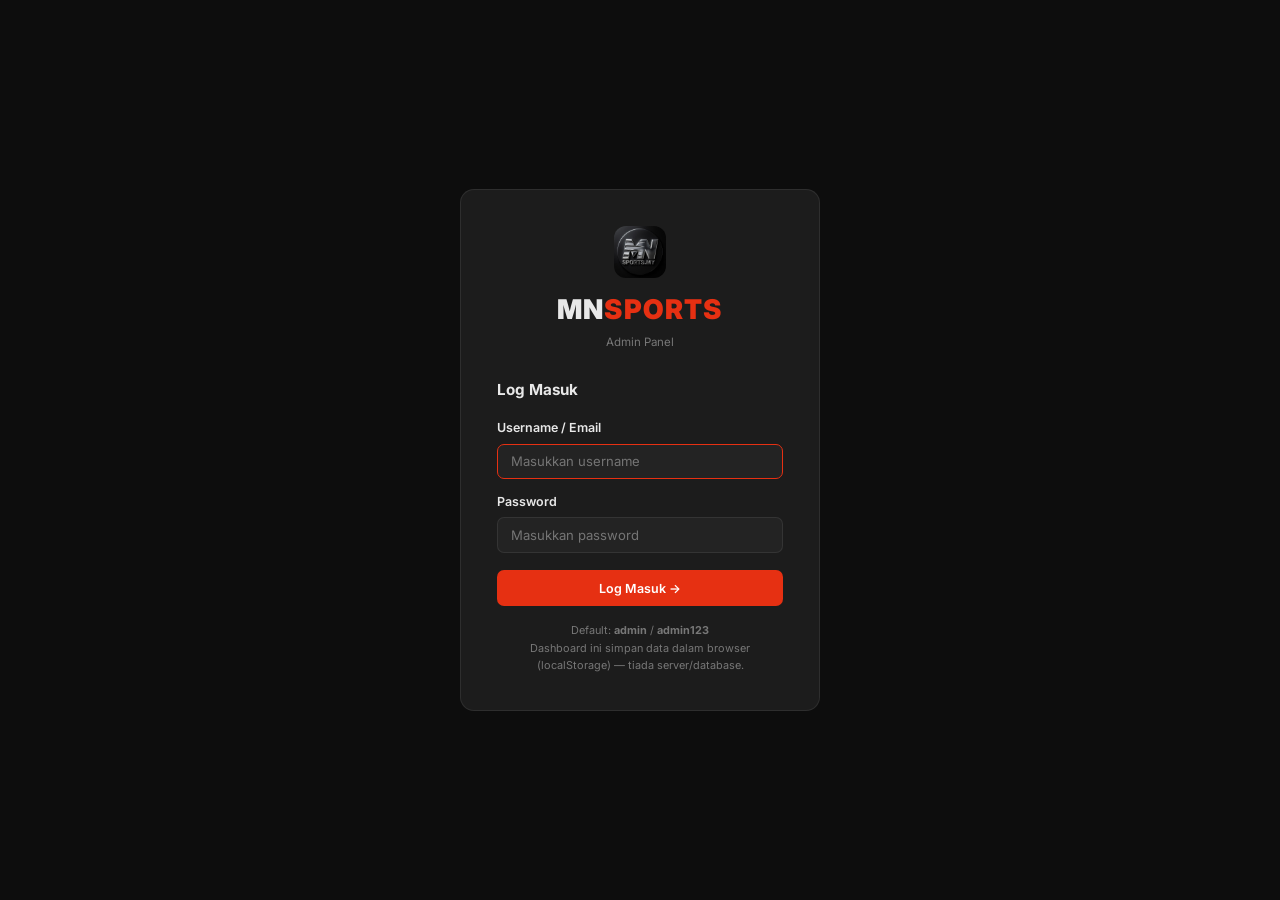
<file: admin/index.html>
<!DOCTYPE html>
<html lang="ms">
<head>
<meta charset="UTF-8">
<meta name="viewport" content="width=device-width,initial-scale=1">
<title>MN Sports Admin</title>
<link rel="preconnect" href="https://fonts.googleapis.com">
<link href="https://fonts.googleapis.com/css2?family=Inter:wght@400;500;600;700;800;900&display=swap" rel="stylesheet">
<link rel="icon" href="../logo/logo.jpg" type="image/jpeg">
<style>
*,*::before,*::after{box-sizing:border-box;margin:0;padding:0}
:root{
  --bg:#0d0d0d; --sb:#111111; --card:#1c1c1c; --card2:#232323;
  --border:rgba(255,255,255,.08); --text:#e8e8e8; --muted:#777;
  --accent:#e63012; --accent-h:#c42810; --green:#22c55e; --amber:#f59e0b;
  --danger:#ef4444; --sb-w:240px; --hdr:60px;
}
body{font-family:'Inter',system-ui,sans-serif;background:var(--bg);color:var(--text);min-height:100vh;font-size:14px;line-height:1.5}
a{color:inherit;text-decoration:none}
img{display:block;max-width:100%}
button{cursor:pointer;font-family:inherit}
[hidden]{display:none!important}

/* SIDEBAR */
.sidebar{width:var(--sb-w);min-height:100vh;background:var(--sb);border-right:1px solid var(--border);position:fixed;top:0;left:0;display:flex;flex-direction:column;z-index:200;overflow-y:auto}
.sb-logo{padding:1.25rem 1.1rem;border-bottom:1px solid var(--border);display:flex;align-items:center;gap:.65rem;flex-shrink:0}
.sb-logo img{width:34px;height:34px;border-radius:8px;object-fit:cover;flex-shrink:0}
.sb-logo-txt{font-size:1rem;font-weight:900;letter-spacing:.04em;line-height:1.1}
.sb-logo-txt span{color:var(--accent)}
.sb-logo-sub{font-size:.6rem;color:var(--muted);letter-spacing:.08em;text-transform:uppercase}
.sb-nav{flex:1;padding:.75rem 0}
.sb-section{padding:.75rem 1.1rem .2rem;font-size:.58rem;font-weight:700;letter-spacing:.15em;text-transform:uppercase;color:var(--muted)}
.sb-link{display:flex;align-items:center;gap:.65rem;padding:.6rem 1.1rem;color:var(--muted);font-size:.82rem;font-weight:500;transition:background .15s,color .15s;border-left:2px solid transparent;background:none;border-top:none;border-right:none;border-bottom:none;width:100%;text-align:left}
.sb-link:hover{background:rgba(255,255,255,.04);color:var(--text)}
.sb-link.active{background:rgba(230,48,18,.1);color:var(--accent);border-left-color:var(--accent)}
.sb-icon{font-size:.95rem;width:18px;text-align:center;flex-shrink:0}
.sb-foot{padding:.85rem 1.1rem;border-top:1px solid var(--border);flex-shrink:0}
.sb-user{display:flex;align-items:center;gap:.65rem;margin-bottom:.65rem}
.sb-avatar{width:30px;height:30px;background:var(--accent);border-radius:50%;display:flex;align-items:center;justify-content:center;font-size:.75rem;font-weight:800;color:#fff;flex-shrink:0}
.sb-uname{font-size:.78rem;font-weight:700;line-height:1.2}
.sb-urole{font-size:.65rem;color:var(--muted);text-transform:capitalize}
.sb-logout{display:block;text-align:center;padding:.42rem;background:rgba(255,255,255,.05);border-radius:6px;color:var(--muted);font-size:.75rem;transition:background .15s,color .15s;width:100%;border:none}
.sb-logout:hover{background:rgba(230,48,18,.15);color:var(--accent)}

/* MAIN */
.main{margin-left:var(--sb-w);flex:1;display:flex;flex-direction:column;min-height:100vh}
.topbar{height:var(--hdr);background:var(--sb);border-bottom:1px solid var(--border);display:flex;align-items:center;padding:0 1.5rem;position:sticky;top:0;z-index:100;gap:1rem}
.topbar-title{font-size:1rem;font-weight:700;flex:1}
.topbar-right{display:flex;align-items:center;gap:.75rem}
.topbar-badge{font-size:.65rem;background:rgba(230,48,18,.15);color:var(--accent);padding:.2em .75em;border-radius:20px;font-weight:700}
.content{padding:1.5rem;flex:1}

/* STAT CARDS */
.stat-grid{display:grid;grid-template-columns:repeat(auto-fit,minmax(160px,1fr));gap:1rem;margin-bottom:1.5rem}
.stat-card{background:var(--card);border:1px solid var(--border);border-radius:10px;padding:1.1rem}
.sc-label{font-size:.65rem;color:var(--muted);text-transform:uppercase;letter-spacing:.1em;margin-bottom:.4rem}
.sc-val{font-size:2rem;font-weight:900;line-height:1;color:var(--text)}
.sc-sub{font-size:.7rem;color:var(--muted);margin-top:.25rem}
.stat-card.red .sc-val{color:var(--accent)}
.stat-card.green .sc-val{color:var(--green)}
.stat-card.amber .sc-val{color:var(--amber)}
.stat-card.blue .sc-val{color:#60a5fa}

/* CARD */
.card{background:var(--card);border:1px solid var(--border);border-radius:10px;overflow:hidden}
.card-hd{padding:.85rem 1.1rem;border-bottom:1px solid var(--border);display:flex;align-items:center;gap:.75rem}
.card-hd h3{font-size:.88rem;font-weight:700;flex:1}
.card-body{padding:1.1rem}
.two-col{display:grid;grid-template-columns:1.6fr 1fr;gap:1.25rem;margin-bottom:1.25rem}
.two-col-even{display:grid;grid-template-columns:1fr 1fr;gap:1.25rem;margin-bottom:1.25rem}
.side-form{display:grid;grid-template-columns:1fr 360px;gap:1.25rem;align-items:start}

/* TABLE */
.tbl-wrap{overflow-x:auto}
table{width:100%;border-collapse:collapse}
thead th{font-size:.65rem;font-weight:700;text-transform:uppercase;letter-spacing:.08em;color:var(--muted);padding:.6rem .8rem;text-align:left;border-bottom:1px solid var(--border);white-space:nowrap}
tbody td{padding:.65rem .8rem;font-size:.82rem;border-bottom:1px solid rgba(255,255,255,.04);vertical-align:middle}
tbody tr:last-child td{border-bottom:none}
tbody tr:hover td{background:rgba(255,255,255,.02)}

/* BADGES */
.badge{display:inline-flex;align-items:center;font-size:.62rem;font-weight:700;letter-spacing:.04em;padding:.18em .65em;border-radius:20px}
.bg-green{background:rgba(34,197,94,.12);color:var(--green)}
.bg-red{background:rgba(230,48,18,.12);color:var(--accent)}
.bg-amber{background:rgba(245,158,11,.12);color:var(--amber)}
.bg-gray{background:rgba(255,255,255,.07);color:var(--muted)}
.bg-blue{background:rgba(96,165,250,.12);color:#60a5fa}

/* TOGGLE */
.toggle{position:relative;display:inline-block;width:34px;height:18px}
.toggle input{opacity:0;width:0;height:0}
.tgl-sl{position:absolute;inset:0;background:rgba(255,255,255,.12);border-radius:18px;cursor:pointer;transition:background .2s}
.tgl-sl::before{content:'';position:absolute;width:12px;height:12px;left:3px;bottom:3px;background:#fff;border-radius:50%;transition:transform .2s}
.toggle input:checked+.tgl-sl{background:var(--green)}
.toggle input:checked+.tgl-sl::before{transform:translateX(16px)}

/* BUTTONS */
.btn{display:inline-flex;align-items:center;gap:.35rem;padding:.48rem .9rem;border-radius:7px;font-size:.78rem;font-weight:600;border:none;transition:opacity .15s,background .15s;white-space:nowrap}
.btn:hover{opacity:.88}
.btn-primary{background:var(--accent);color:#fff}
.btn-primary:hover{background:var(--accent-h);opacity:1}
.btn-secondary{background:rgba(255,255,255,.08);color:var(--text)}
.btn-secondary:hover{background:rgba(255,255,255,.14);opacity:1}
.btn-danger{background:rgba(239,68,68,.12);color:#f87171}
.btn-danger:hover{background:rgba(239,68,68,.22);opacity:1}
.btn-sm{padding:.3rem .65rem;font-size:.72rem}
.btn-xs{padding:.2rem .5rem;font-size:.68rem}
.btn[disabled]{opacity:.4;cursor:not-allowed}

/* FORMS */
.form-grid{display:grid;grid-template-columns:1fr 1fr;gap:1rem}
.f-grp{display:flex;flex-direction:column;gap:.35rem}
.f-grp.full{grid-column:1/-1}
.f-grp label{font-size:.78rem;font-weight:600;color:var(--text)}
.f-hint{font-size:.68rem;color:var(--muted)}
input,select,textarea{background:var(--card2);border:1px solid var(--border);border-radius:7px;padding:.55rem .8rem;color:var(--text);font-size:.82rem;font-family:inherit;width:100%;transition:border-color .15s}
input:focus,select:focus,textarea:focus{outline:none;border-color:var(--accent)}
input[type="checkbox"]{width:auto}
textarea{resize:vertical;min-height:75px}
select option{background:#1c1c1c}
.img-prev{width:100%;height:160px;object-fit:cover;border-radius:7px;border:1px solid var(--border);margin-bottom:.75rem}
.chk-row{display:flex;align-items:center;gap:.65rem;cursor:pointer;font-size:.85rem}
.chk-row input{width:16px;height:16px}

/* FLASH */
.flash{padding:.65rem .9rem;border-radius:7px;margin-bottom:1rem;font-size:.82rem;font-weight:500}
.flash-ok{background:rgba(34,197,94,.1);color:var(--green);border:1px solid rgba(34,197,94,.2)}
.flash-err{background:rgba(239,68,68,.1);color:#f87171;border:1px solid rgba(239,68,68,.2)}
#flashHost{position:fixed;top:1rem;right:1rem;z-index:900;display:flex;flex-direction:column;gap:.5rem;max-width:320px}
#flashHost .flash{box-shadow:0 6px 20px rgba(0,0,0,.4);animation:flashIn .2s ease}
@keyframes flashIn{from{opacity:0;transform:translateY(-8px)}to{opacity:1;transform:translateY(0)}}

/* TOOLBAR */
.toolbar{display:flex;align-items:center;gap:.75rem;margin-bottom:1rem;flex-wrap:wrap}
.toolbar .s-input{position:relative;flex:1;min-width:180px;max-width:300px}
.toolbar .s-input input{padding-left:2rem}
.toolbar .s-input::before{content:'🔍';position:absolute;left:.65rem;top:50%;transform:translateY(-50%);font-size:.75rem;pointer-events:none}
.toolbar select{width:auto;min-width:130px}

/* PAGE HEADER */
.ph{display:flex;align-items:center;justify-content:space-between;margin-bottom:1.1rem;gap:1rem;flex-wrap:wrap}
.ph h2{font-size:.95rem;font-weight:700}
.p-thumb{width:44px;height:44px;object-fit:cover;border-radius:6px;border:1px solid var(--border);background:#333}

/* LOGIN */
.login-wrap{min-height:100vh;display:flex;align-items:center;justify-content:center;padding:1.5rem}
.login-box{width:100%;max-width:360px;background:var(--card);border:1px solid var(--border);border-radius:14px;padding:2.25rem}
.login-logo{text-align:center;margin-bottom:1.75rem}
.login-logo-txt{font-size:1.7rem;font-weight:900;letter-spacing:.04em}
.login-logo-txt span{color:var(--accent)}
.login-sub{font-size:.72rem;color:var(--muted);margin-top:.2rem}
.login-box h2{font-size:.95rem;font-weight:700;margin-bottom:1.1rem}
.login-hint{margin-top:1rem;font-size:.68rem;color:var(--muted);text-align:center;line-height:1.6}

/* EMPTY STATE */
.empty-state{text-align:center;padding:3rem 1rem;color:var(--muted)}
.empty-state p{font-size:.875rem;margin-top:.5rem}
hr{border:none;border-top:1px solid var(--border);margin:1.25rem 0}
code{font-size:.75rem;background:var(--card2);padding:.1em .4em;border-radius:4px}

/* MODAL */
.modal-overlay{position:fixed;inset:0;background:rgba(0,0,0,.6);display:flex;align-items:flex-start;justify-content:center;padding:2.5rem 1rem;z-index:500;overflow-y:auto}
.modal-box{background:var(--card);border:1px solid var(--border);border-radius:12px;width:100%;max-width:760px;max-height:calc(100vh - 5rem)}
.modal-box.narrow{max-width:520px}
.modal-hd{padding:1rem 1.25rem;border-bottom:1px solid var(--border);display:flex;align-items:center;gap:.75rem}
.modal-hd h3{font-size:.95rem;font-weight:700;flex:1}
.modal-body{padding:1.25rem;overflow-y:auto;max-height:calc(100vh - 10rem)}
.modal-close{background:none;border:none;color:var(--muted);font-size:1.1rem;line-height:1}
.modal-close:hover{color:var(--text)}

/* CHART BARS */
.bar-chart{display:flex;align-items:flex-end;gap:.6rem;height:150px;margin-bottom:.6rem}
.bar-col{flex:1;display:flex;flex-direction:column;align-items:center;gap:.25rem}
.bar-val{font-size:.6rem;color:var(--muted);font-weight:700}
.bar-fill{width:100%;background:linear-gradient(to top,var(--accent),rgba(230,48,18,.5));border-radius:4px 4px 0 0}
.bar-labels{display:flex;gap:.6rem;border-top:1px solid var(--border);padding-top:.5rem}
.bar-labels div{flex:1;text-align:center;font-size:.6rem;color:var(--muted)}
.progress-track{background:var(--border);border-radius:4px;height:5px;overflow:hidden}
.progress-fill{background:var(--accent);height:100%;border-radius:4px}

@media(max-width:900px){.form-grid{grid-template-columns:1fr}.stat-grid{grid-template-columns:repeat(2,1fr)}.two-col,.two-col-even,.side-form{grid-template-columns:1fr}}
@media(max-width:768px){.sidebar{transform:translateX(-100%);transition:transform .25s}.sidebar.open{transform:translateX(0)}.main{margin-left:0}.topbar{padding:0 1rem}}
</style>
</head>
<body>

<div id="flashHost"></div>

<!-- LOGIN SCREEN -->
<div id="loginScreen" class="login-wrap">
  <div class="login-box">
    <div class="login-logo">
      <img src="../logo/logo.jpg" alt="MN Sports" style="width:52px;height:52px;border-radius:12px;object-fit:cover;margin:0 auto .75rem">
      <div class="login-logo-txt">MN<span>SPORTS</span></div>
      <div class="login-sub">Admin Panel</div>
    </div>
    <h2>Log Masuk</h2>
    <div id="loginError"></div>
    <form id="loginForm" style="display:flex;flex-direction:column;gap:.85rem">
      <div class="f-grp">
        <label>Username / Email</label>
        <input type="text" id="loginUser" placeholder="Masukkan username" required autofocus>
      </div>
      <div class="f-grp">
        <label>Password</label>
        <input type="password" id="loginPass" placeholder="Masukkan password" required>
      </div>
      <button type="submit" class="btn btn-primary" style="margin-top:.25rem;justify-content:center;padding:.65rem">Log Masuk →</button>
    </form>
    <div class="login-hint">Default: <strong>admin</strong> / <strong>admin123</strong><br>Dashboard ini simpan data dalam browser (localStorage) — tiada server/database.</div>
  </div>
</div>

<!-- APP SHELL -->
<div id="app" hidden style="display:flex">
  <aside class="sidebar" id="sidebar">
    <div class="sb-logo">
      <img src="../logo/logo.jpg" alt="MN Sports">
      <div>
        <div class="sb-logo-txt">MN<span>SPORTS</span></div>
        <div class="sb-logo-sub">Admin Panel</div>
      </div>
    </div>
    <nav class="sb-nav">
      <div class="sb-section">Utama</div>
      <button class="sb-link" data-page="dashboard"><span class="sb-icon">📊</span> Dashboard</button>
      <div class="sb-section">Katalog</div>
      <button class="sb-link" data-page="products"><span class="sb-icon">👕</span> Produk</button>
      <button class="sb-link" data-page="categories"><span class="sb-icon">📂</span> Kategori</button>
      <div class="sb-section">Pesanan</div>
      <button class="sb-link" data-page="orders"><span class="sb-icon">📋</span> Pesanan Masuk</button>
      <div class="sb-section">Sistem</div>
      <button class="sb-link" data-page="settings"><span class="sb-icon">⚙️</span> Tetapan</button>
      <button class="sb-link" data-page="users" id="navUsers"><span class="sb-icon">👥</span> Pengguna</button>
    </nav>
    <div class="sb-foot">
      <div class="sb-user">
        <div class="sb-avatar" id="sbAvatar">A</div>
        <div>
          <div class="sb-uname" id="sbUname">—</div>
          <div class="sb-urole" id="sbUrole">—</div>
        </div>
      </div>
      <button class="sb-logout" id="btnLogout">⏻ Log Keluar</button>
    </div>
  </aside>

  <div class="main">
    <header class="topbar">
      <div>
        <div class="topbar-title" id="pageTitle">Dashboard</div>
      </div>
      <div class="topbar-right">
        <span class="topbar-badge" id="topRole">admin</span>
        <a href="../index.php" target="_blank" style="font-size:.75rem;color:var(--muted)">Lihat Laman ↗</a>
      </div>
    </header>

    <div class="content">

      <!-- DASHBOARD PAGE -->
      <section id="page-dashboard">
        <div class="stat-grid" id="statGridMain"></div>
        <div class="stat-grid" id="statGridFinance" style="margin-bottom:1.5rem"></div>
        <div class="two-col">
          <div class="card">
            <div class="card-hd"><h3>📈 Trend Helai Pesanan (6 Bulan)</h3></div>
            <div class="card-body" id="trendChart"></div>
          </div>
          <div class="card">
            <div class="card-hd"><h3>📊 Ringkasan Status</h3></div>
            <div class="card-body" id="statusBreakdown" style="display:flex;flex-direction:column;gap:.55rem"></div>
          </div>
        </div>
        <div class="two-col-even">
          <div class="card">
            <div class="card-hd" id="catOrdersTitle"><h3>👕 Pesanan Mengikut Kategori</h3></div>
            <div class="card-body" id="catOrdersBody" style="display:flex;flex-direction:column;gap:.8rem"></div>
          </div>
          <div class="card">
            <div class="card-hd"><h3>⚙️ Info Tetapan</h3></div>
            <div class="card-body" id="settingsInfo" style="display:flex;flex-direction:column;gap:.65rem"></div>
          </div>
        </div>
        <div class="card">
          <div class="card-hd"><h3>🕒 Produk Terkini</h3><button class="btn btn-secondary btn-sm" data-page="products">Lihat Semua</button></div>
          <div class="tbl-wrap"><table><thead><tr><th>Gambar</th><th>Nama Produk</th><th>Kategori</th><th>Harga</th><th>Status</th><th>Featured</th></tr></thead><tbody id="recentProductsBody"></tbody></table></div>
        </div>
      </section>

      <!-- PRODUCTS PAGE -->
      <section id="page-products" hidden>
        <div class="ph"><h2 id="productsCount">Semua Produk</h2><button class="btn btn-primary" id="btnAddProduct">＋ Tambah Produk</button></div>
        <div class="toolbar">
          <div class="s-input"><input type="text" id="prodSearch" placeholder="Cari nama, design, kod..."></div>
          <select id="prodCatFilter"><option value="">Semua Kategori</option></select>
          <button class="btn btn-secondary" id="btnProdReset">Reset</button>
        </div>
        <div class="card"><div class="tbl-wrap"><table>
          <thead><tr><th style="width:52px">Gambar</th><th>Produk</th><th>Kategori</th><th>Harga</th><th>Aktif</th><th>Featured</th><th>Tindakan</th></tr></thead>
          <tbody id="productsBody"></tbody>
        </table></div></div>
      </section>

      <!-- CATEGORIES PAGE -->
      <section id="page-categories" hidden>
        <div class="side-form">
          <div class="card">
            <div class="card-hd"><h3 id="categoriesCount">Semua Kategori</h3></div>
            <div class="tbl-wrap"><table>
              <thead><tr><th>Ikon</th><th>Nama</th><th>Slug</th><th>Produk</th><th>Susunan</th><th>Aktif</th><th>Tindakan</th></tr></thead>
              <tbody id="categoriesBody"></tbody>
            </table></div>
          </div>
          <div class="card">
            <div class="card-hd"><h3 id="catFormTitle">＋ Tambah Kategori</h3><button class="btn btn-secondary btn-sm" id="btnCatCancel" hidden>Batal</button></div>
            <div class="card-body">
              <form id="catForm" style="display:flex;flex-direction:column;gap:.75rem">
                <input type="hidden" id="catId">
                <div class="f-grp"><label>Nama Kategori *</label><input type="text" id="catName" placeholder="cth: Football" required></div>
                <div class="f-grp"><label>Slug</label><input type="text" id="catSlug" placeholder="auto-jana jika kosong"><span class="f-hint">Digunakan dalam URL</span></div>
                <div class="f-grp"><label>Ikon (Emoji)</label><input type="text" id="catIcon" placeholder="⚽"></div>
                <div class="f-grp"><label>Susunan</label><input type="number" id="catSort" value="0" min="0"></div>
                <label class="chk-row"><input type="checkbox" id="catActive" checked><span>Aktif</span></label>
                <button type="submit" class="btn btn-primary" style="justify-content:center;margin-top:.25rem" id="catSubmitBtn">＋ Tambah</button>
              </form>
            </div>
          </div>
        </div>
      </section>

      <!-- ORDERS PAGE -->
      <section id="page-orders" hidden>
        <div class="ph"><h2 id="ordersCount">Pesanan</h2></div>
        <div class="toolbar">
          <div class="s-input"><input type="text" id="orderSearch" placeholder="Cari nama, telefon, pasukan..."></div>
          <select id="orderStatusFilter">
            <option value="">Semua Status</option>
            <option value="baru">Baru</option><option value="dihubungi">Dihubungi</option>
            <option value="proses">Dalam Proses</option><option value="siap">Siap</option><option value="batal">Batal</option>
          </select>
          <button class="btn btn-secondary" id="btnOrderReset">Reset</button>
        </div>
        <div class="card"><div class="tbl-wrap"><table>
          <thead><tr><th>#</th><th>Pelanggan</th><th>Kategori</th><th>Design</th><th>Helai</th><th>Status</th><th>Tarikh</th><th>Tindakan</th></tr></thead>
          <tbody id="ordersBody"></tbody>
        </table></div></div>
      </section>

      <!-- SETTINGS PAGE -->
      <section id="page-settings" hidden>
        <form id="settingsForm">
          <div class="two-col-even">
            <div class="card">
              <div class="card-hd"><h3>💬 WhatsApp</h3></div>
              <div class="card-body" style="display:flex;flex-direction:column;gap:.75rem">
                <div class="f-grp"><label>Nombor WA (tanpa +)</label><input type="text" id="s_wa_num" placeholder="601XXXXXXXX"><span class="f-hint">Contoh: 60123456789</span></div>
                <div class="f-grp"><label>Nombor Paparan</label><input type="text" id="s_wa_display" placeholder="+60 12-345 6789"></div>
                <div style="background:rgba(34,197,94,.08);border:1px solid rgba(34,197,94,.2);border-radius:8px;padding:.75rem;font-size:.78rem;line-height:1.6">
                  <strong>Link WA akan jadi:</strong><br><code id="waPreview" style="color:var(--green);background:none">https://wa.me/</code>
                </div>
              </div>
            </div>
            <div class="card">
              <div class="card-hd"><h3>🏢 Maklumat Syarikat</h3></div>
              <div class="card-body" style="display:flex;flex-direction:column;gap:.75rem">
                <div class="f-grp"><label>Nama Syarikat</label><input type="text" id="s_site_name"></div>
                <div class="f-grp"><label>Email</label><input type="email" id="s_site_email"></div>
                <div class="f-grp"><label>Minimum Order (helai)</label><input type="number" id="s_min_order" min="1"></div>
              </div>
            </div>
            <div class="card">
              <div class="card-hd"><h3>📱 Media Sosial</h3></div>
              <div class="card-body" style="display:flex;flex-direction:column;gap:.75rem">
                <div class="f-grp"><label>Instagram URL</label><input type="url" id="s_site_ig"></div>
                <div class="f-grp"><label>Facebook URL</label><input type="url" id="s_site_fb"></div>
                <div class="f-grp"><label>TikTok URL</label><input type="url" id="s_site_tt"></div>
              </div>
            </div>
            <div class="card">
              <div class="card-hd"><h3>🖼 Hero / Banner Utama</h3></div>
              <div class="card-body" style="display:flex;flex-direction:column;gap:.75rem">
                <div class="f-grp"><label>Tagline Utama</label><input type="text" id="s_hero_tagline"></div>
                <div class="f-grp"><label>Sub Tagline</label><input type="text" id="s_hero_sub"></div>
              </div>
            </div>
          </div>
          <div style="margin-top:1.25rem;display:flex;justify-content:flex-end">
            <button type="submit" class="btn btn-primary" style="padding:.65rem 2rem">💾 Simpan Semua Tetapan</button>
          </div>
        </form>
      </section>

      <!-- USERS PAGE -->
      <section id="page-users" hidden>
        <div class="side-form">
          <div class="card">
            <div class="card-hd"><h3 id="usersCount">Semua Pengguna</h3></div>
            <div class="tbl-wrap"><table>
              <thead><tr><th>Username</th><th>Email</th><th>Peranan</th><th>Aktif</th><th>Tindakan</th></tr></thead>
              <tbody id="usersBody"></tbody>
            </table></div>
          </div>
          <div class="card">
            <div class="card-hd"><h3 id="userFormTitle">＋ Tambah Pengguna</h3><button class="btn btn-secondary btn-sm" id="btnUserCancel" hidden>Batal</button></div>
            <div class="card-body">
              <form id="userForm" style="display:flex;flex-direction:column;gap:.75rem">
                <input type="hidden" id="userId">
                <div class="f-grp"><label>Username *</label><input type="text" id="userUsername" required></div>
                <div class="f-grp"><label>Email *</label><input type="email" id="userEmail" required></div>
                <div class="f-grp"><label id="userPassLabel">Password (min. 8 aksara)</label><input type="password" id="userPassword" placeholder="Password baru"></div>
                <div class="f-grp"><label>Peranan</label><select id="userRole"><option value="admin">Admin</option><option value="superadmin">👑 Superadmin</option></select></div>
                <label class="chk-row"><input type="checkbox" id="userActive" checked><span>Aktif</span></label>
                <button type="submit" class="btn btn-primary" style="justify-content:center;margin-top:.25rem" id="userSubmitBtn">＋ Tambah Pengguna</button>
              </form>
            </div>
          </div>
        </div>
      </section>

    </div>
  </div>
</div>

<!-- PRODUCT MODAL -->
<div id="productModal" class="modal-overlay" hidden>
  <div class="modal-box">
    <div class="modal-hd"><h3 id="productModalTitle">Tambah Produk</h3><button class="modal-close" data-close-modal="productModal">✕</button></div>
    <div class="modal-body">
      <form id="productForm">
        <input type="hidden" id="p_id">
        <div style="display:grid;grid-template-columns:1fr 260px;gap:1.25rem;align-items:start">
          <div style="display:flex;flex-direction:column;gap:1rem">
            <div class="form-grid">
              <div class="f-grp full"><label>Nama Produk *</label><input type="text" id="p_name" required placeholder="cth: Classic Polo Pro"></div>
              <div class="f-grp"><label>Kod Produk</label><input type="text" id="p_code" placeholder="cth: p000"></div>
              <div class="f-grp"><label>Nama Design</label><input type="text" id="p_design" placeholder="cth: Design #000"></div>
              <div class="f-grp"><label>Harga (RM) / helai *</label><input type="number" id="p_price" min="0" step="0.01" value="0"></div>
              <div class="f-grp"><label>Warna Tersedia</label><input type="text" id="p_colors" placeholder="cth: Hitam / Merah"></div>
              <div class="f-grp full"><label>Deskripsi</label><textarea id="p_description" rows="3"></textarea></div>
              <div class="f-grp"><label>Teks Badge</label><input type="text" id="p_badge" placeholder="cth: Popular / New"></div>
              <div class="f-grp"><label>Kelas Badge</label><select id="p_badge_class"><option value="">Default</option><option value="dark">Dark</option><option value="gold">Gold</option></select></div>
              <div class="f-grp"><label>Kategori</label><select id="p_category_id"><option value="">— Tiada —</option></select></div>
              <div class="f-grp"><label>Susunan</label><input type="number" id="p_sort_order" min="0" value="0"></div>
            </div>
          </div>
          <div style="display:flex;flex-direction:column;gap:1rem">
            <div>
              <div id="p_imgPreview" style="width:100%;height:120px;background:var(--card2);border-radius:7px;border:1px dashed var(--border);display:flex;align-items:center;justify-content:center;color:var(--muted);font-size:.8rem;margin-bottom:.75rem;overflow:hidden">Tiada gambar</div>
              <div class="f-grp"><label>Muat Naik Gambar</label><input type="file" id="p_image" accept="image/jpeg,image/png,image/webp"><span class="f-hint">JPG/PNG/WebP. Disimpan dalam browser.</span></div>
            </div>
            <label class="chk-row"><input type="checkbox" id="p_active" checked><span>Aktif (dipapar di laman)</span></label>
            <label class="chk-row"><input type="checkbox" id="p_featured"><span>Featured (halaman utama)</span></label>
          </div>
        </div>
        <div style="display:flex;gap:.75rem;margin-top:1.25rem">
          <button type="button" class="btn btn-secondary" style="flex:1;justify-content:center" data-close-modal="productModal">Batal</button>
          <button type="submit" class="btn btn-primary" style="flex:2;justify-content:center" id="productSubmitBtn">＋ Tambah Produk</button>
        </div>
      </form>
    </div>
  </div>
</div>

<!-- ORDER DETAIL MODAL -->
<div id="orderModal" class="modal-overlay" hidden>
  <div class="modal-box narrow">
    <div class="modal-hd"><h3 id="orderModalTitle">Detail Pesanan</h3><button class="modal-close" data-close-modal="orderModal">✕</button></div>
    <div class="modal-body" id="orderModalBody"></div>
  </div>
</div>

<script src="dashboard.js"></script>
</body>
</html>
</file>
